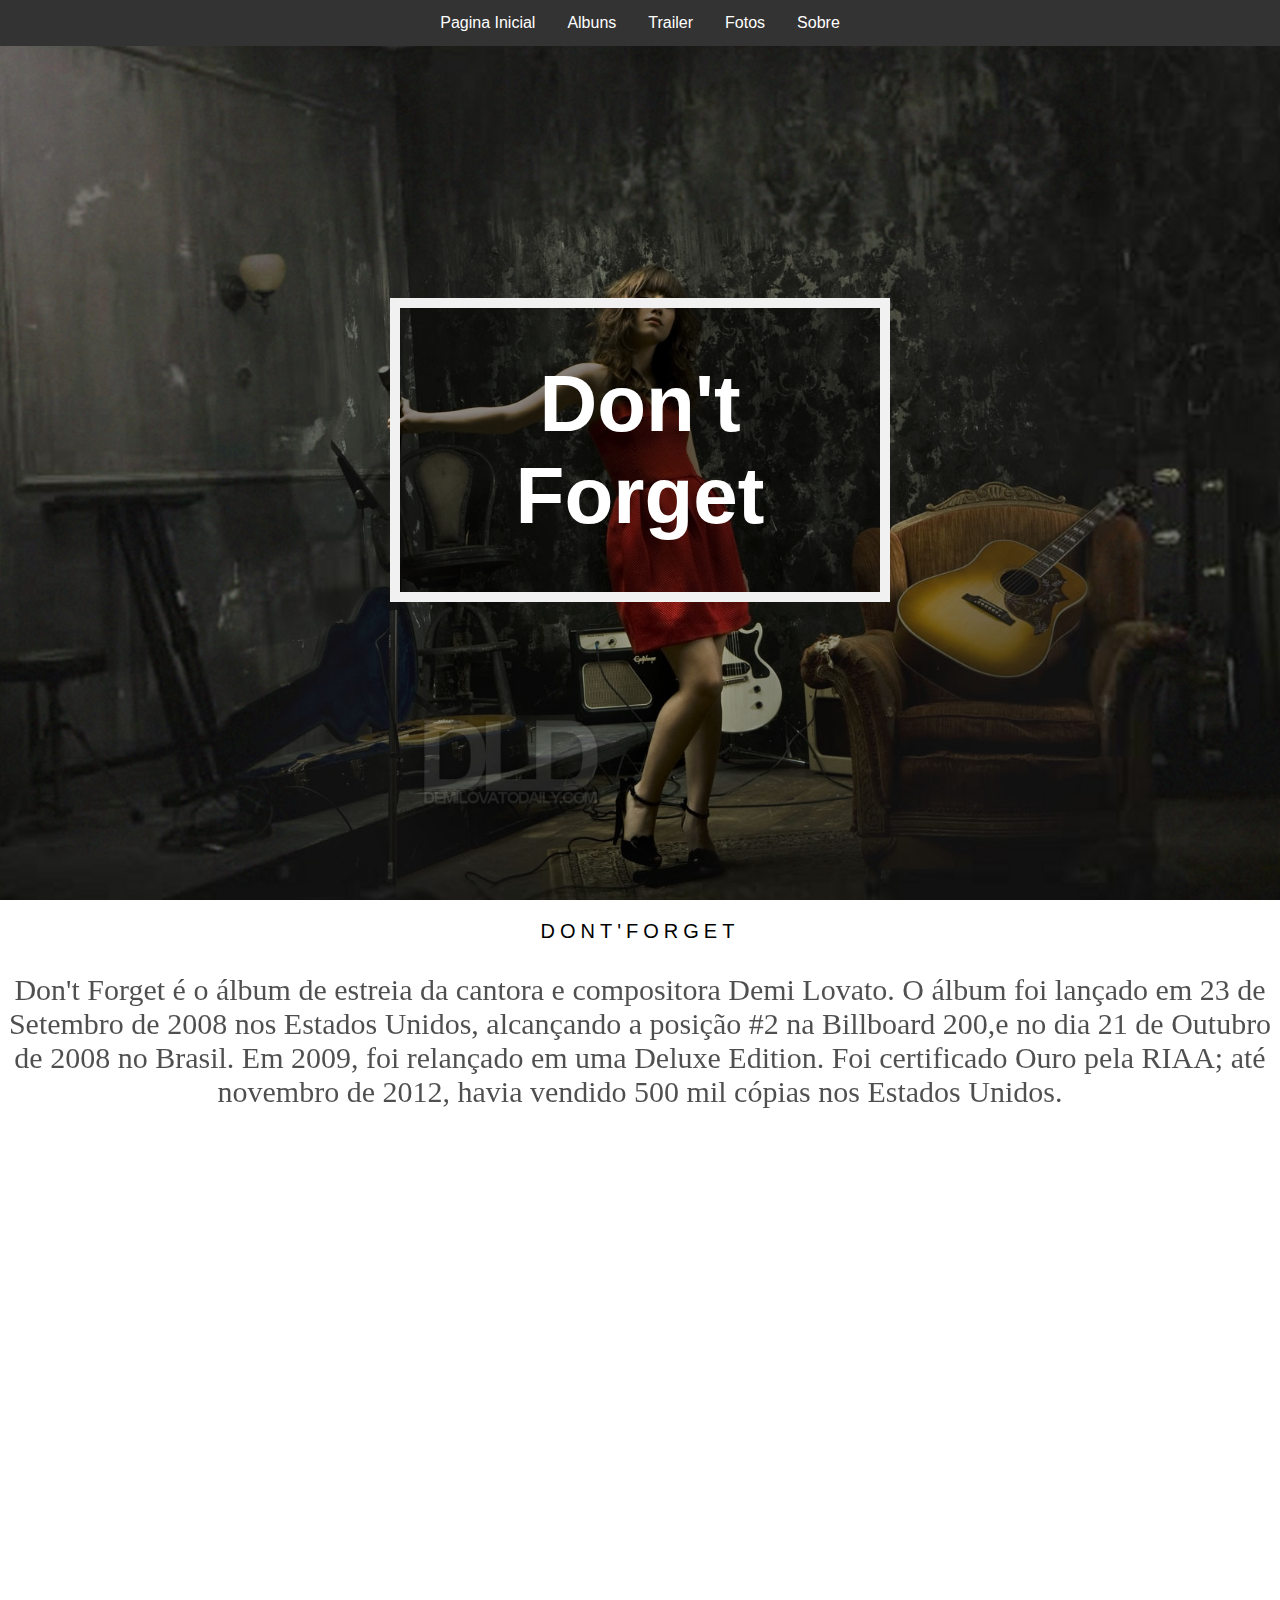
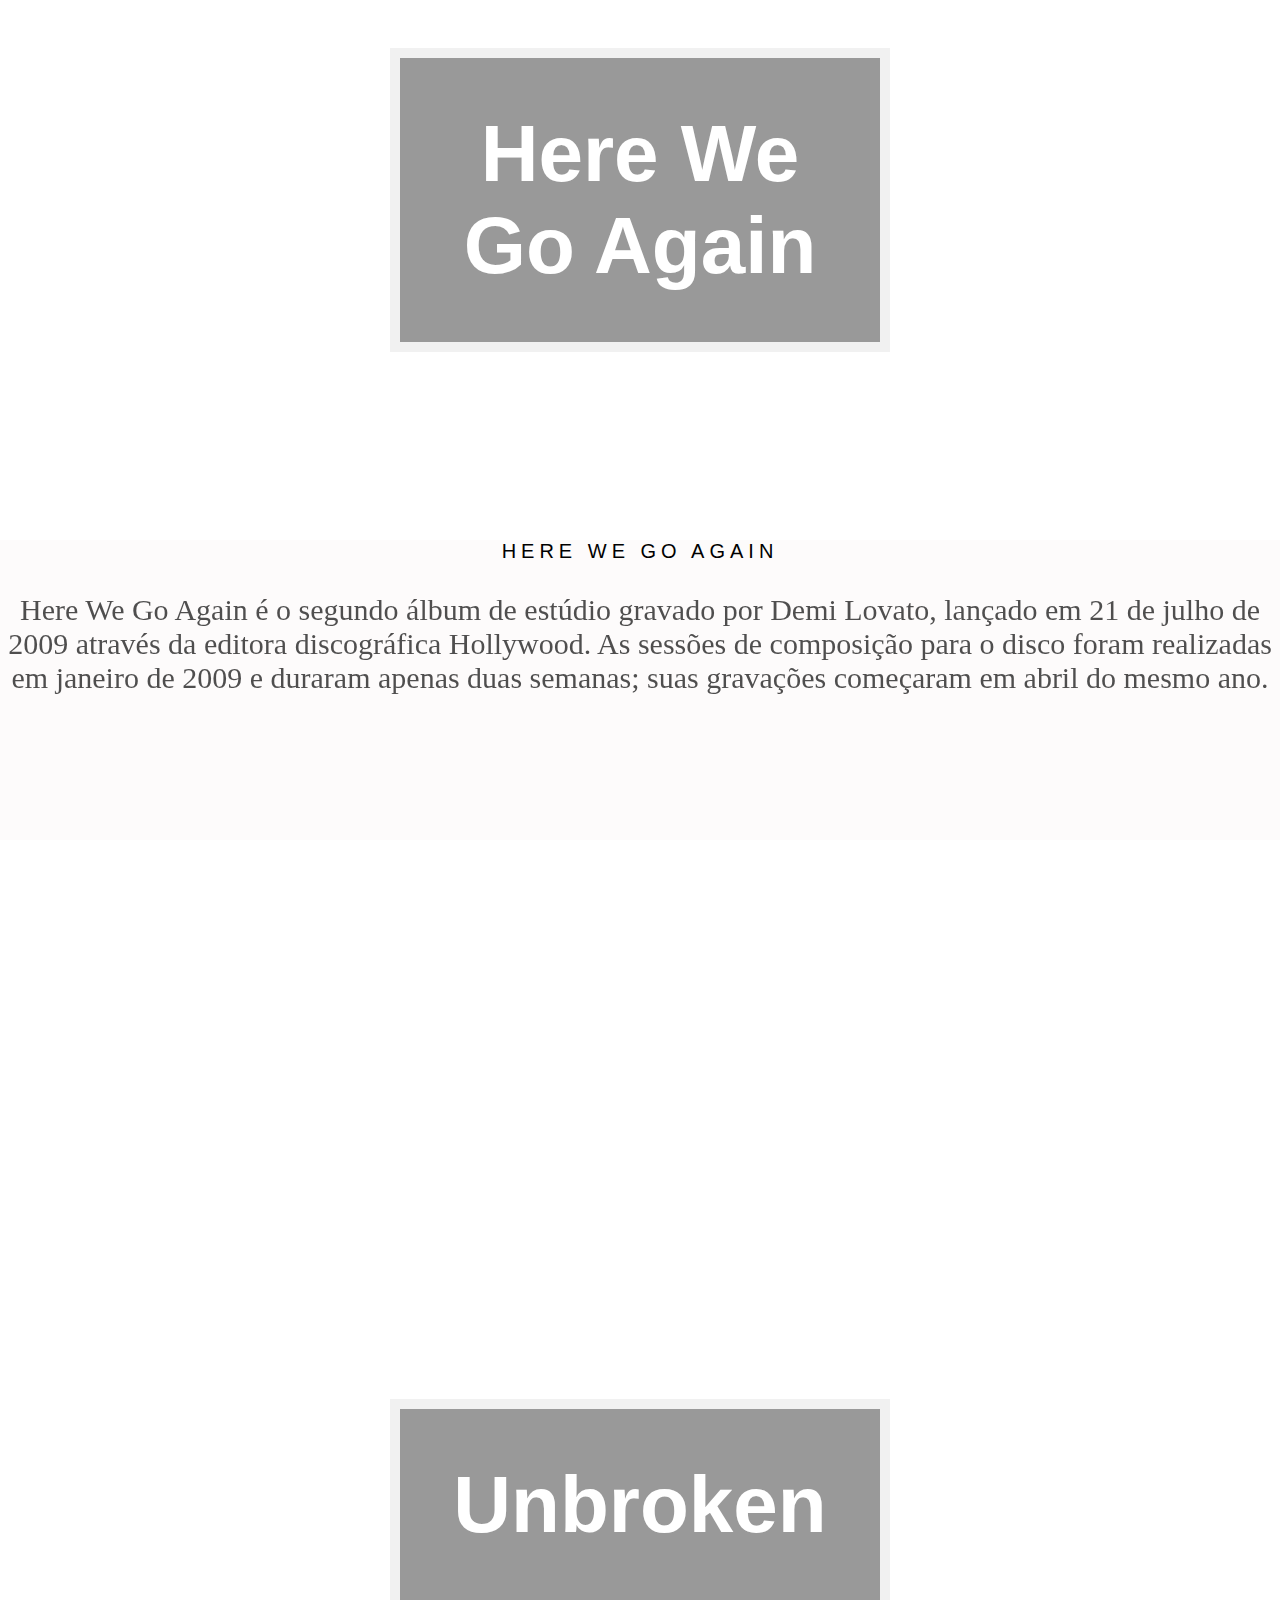
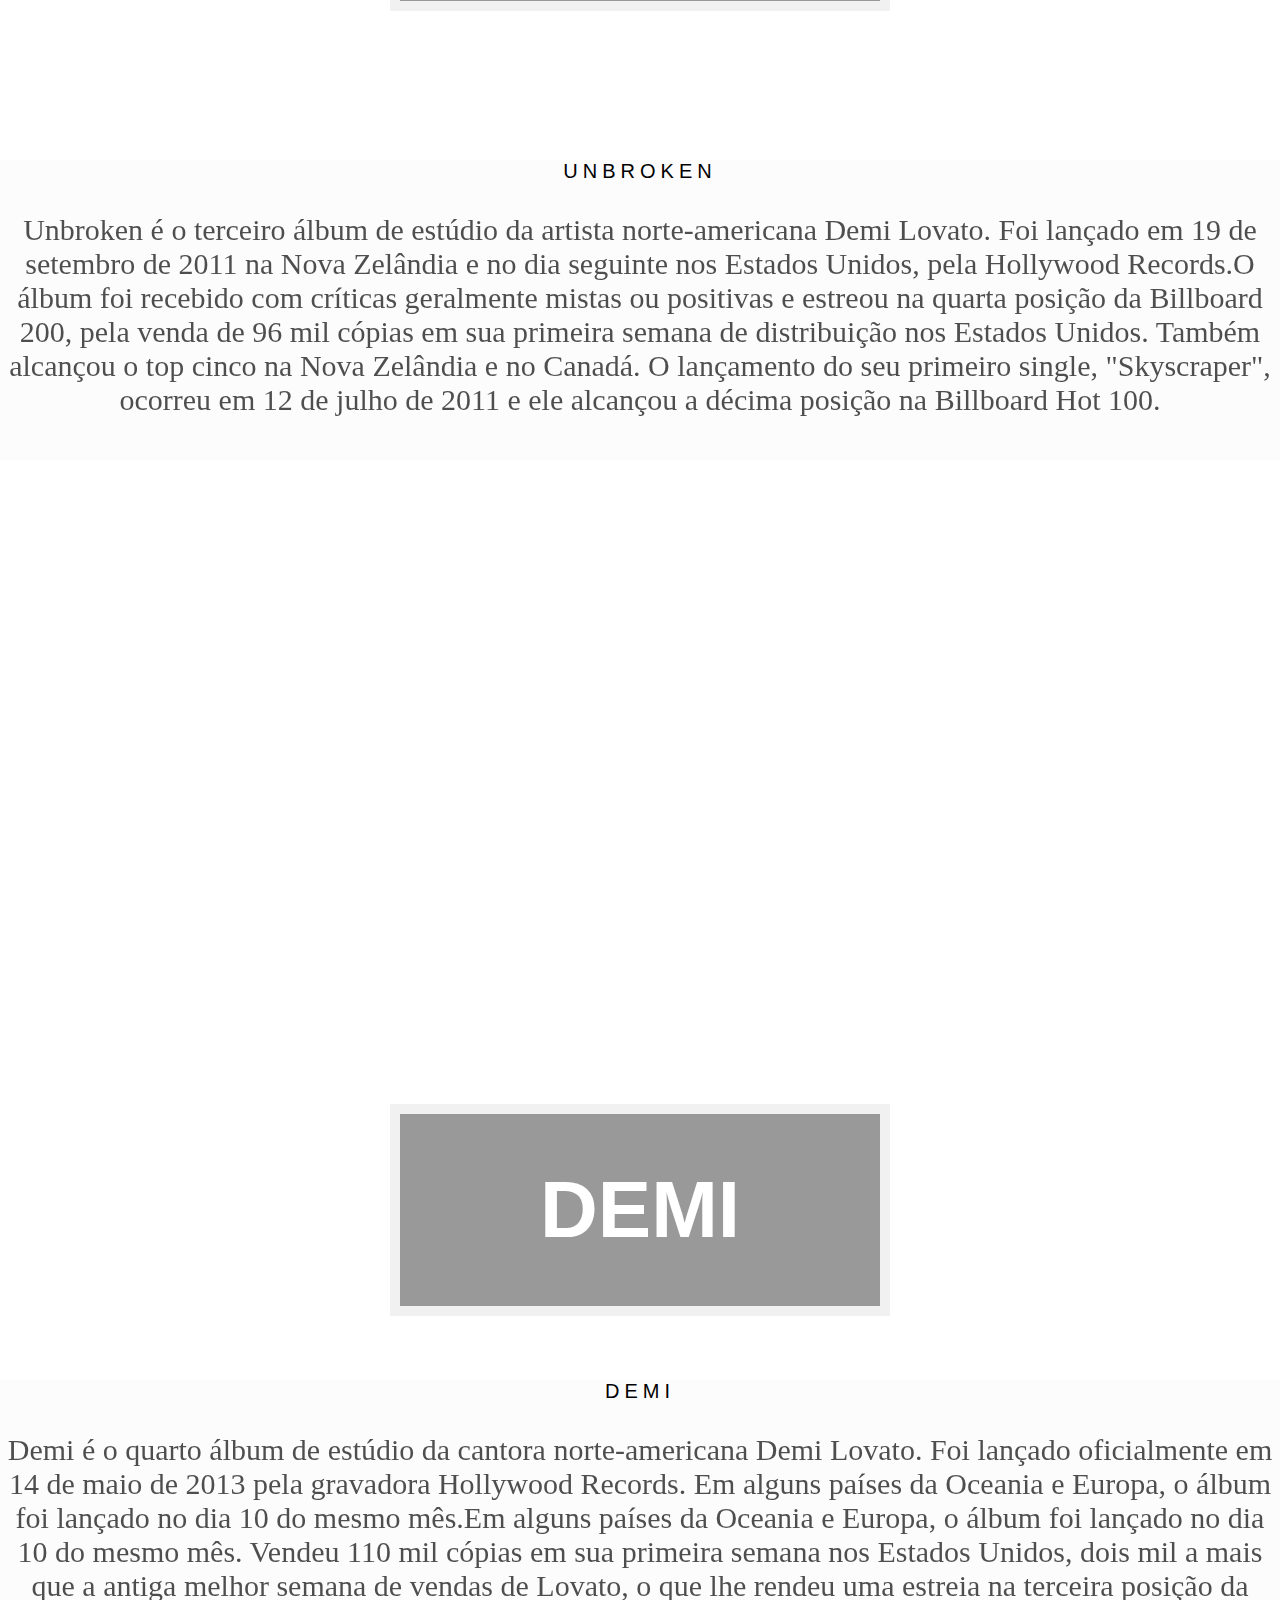
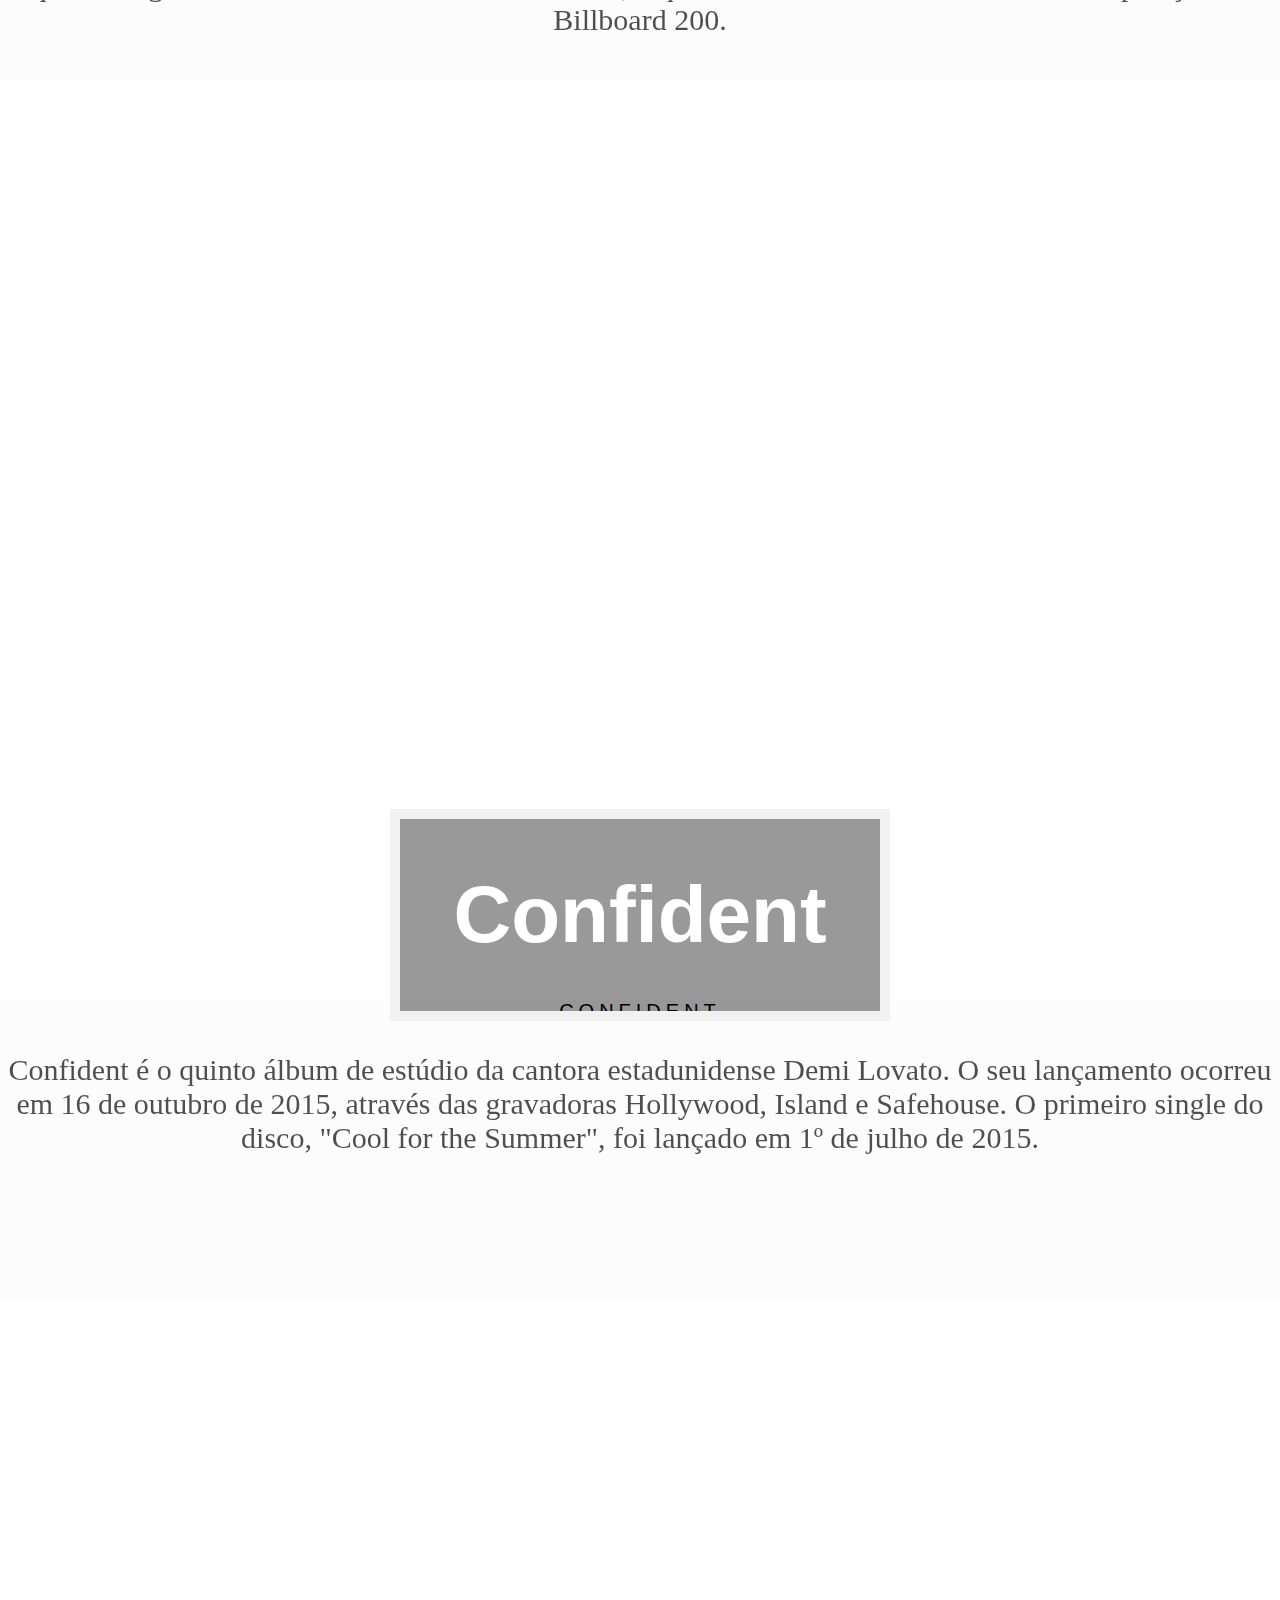
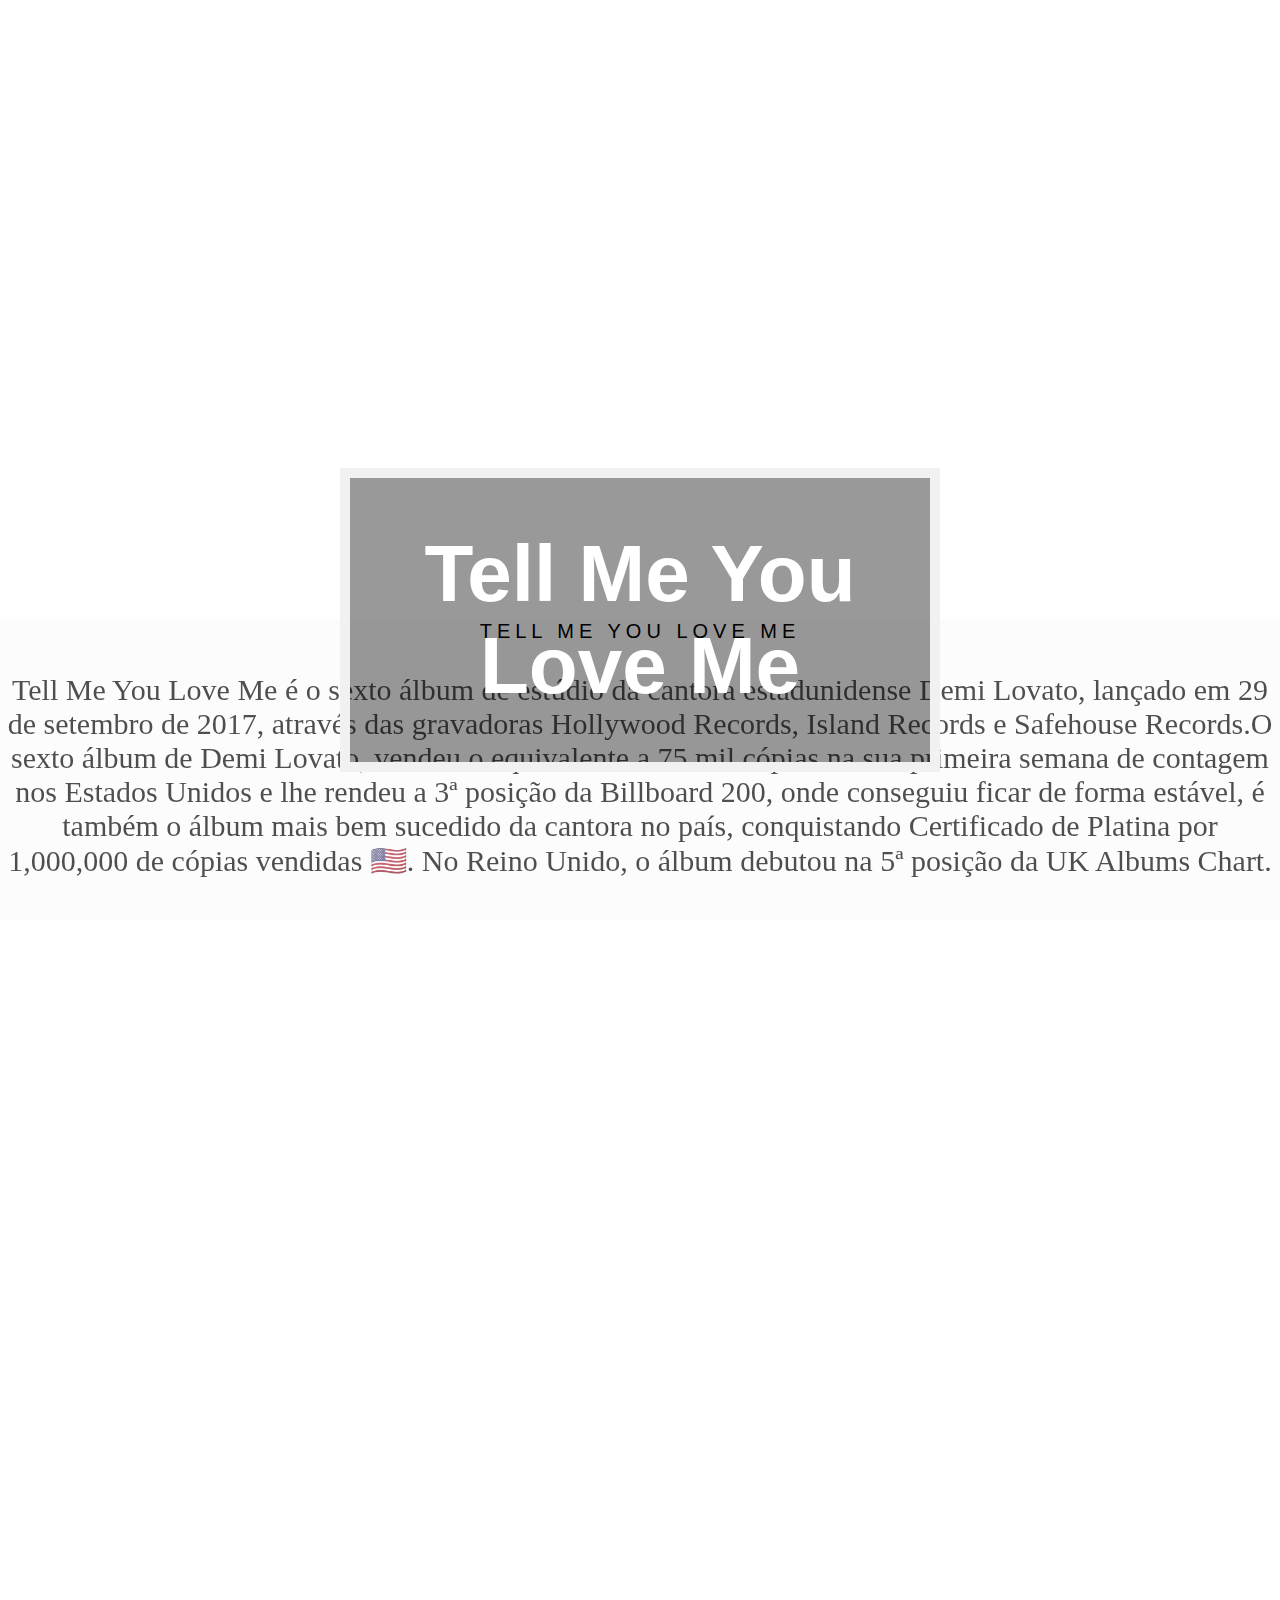
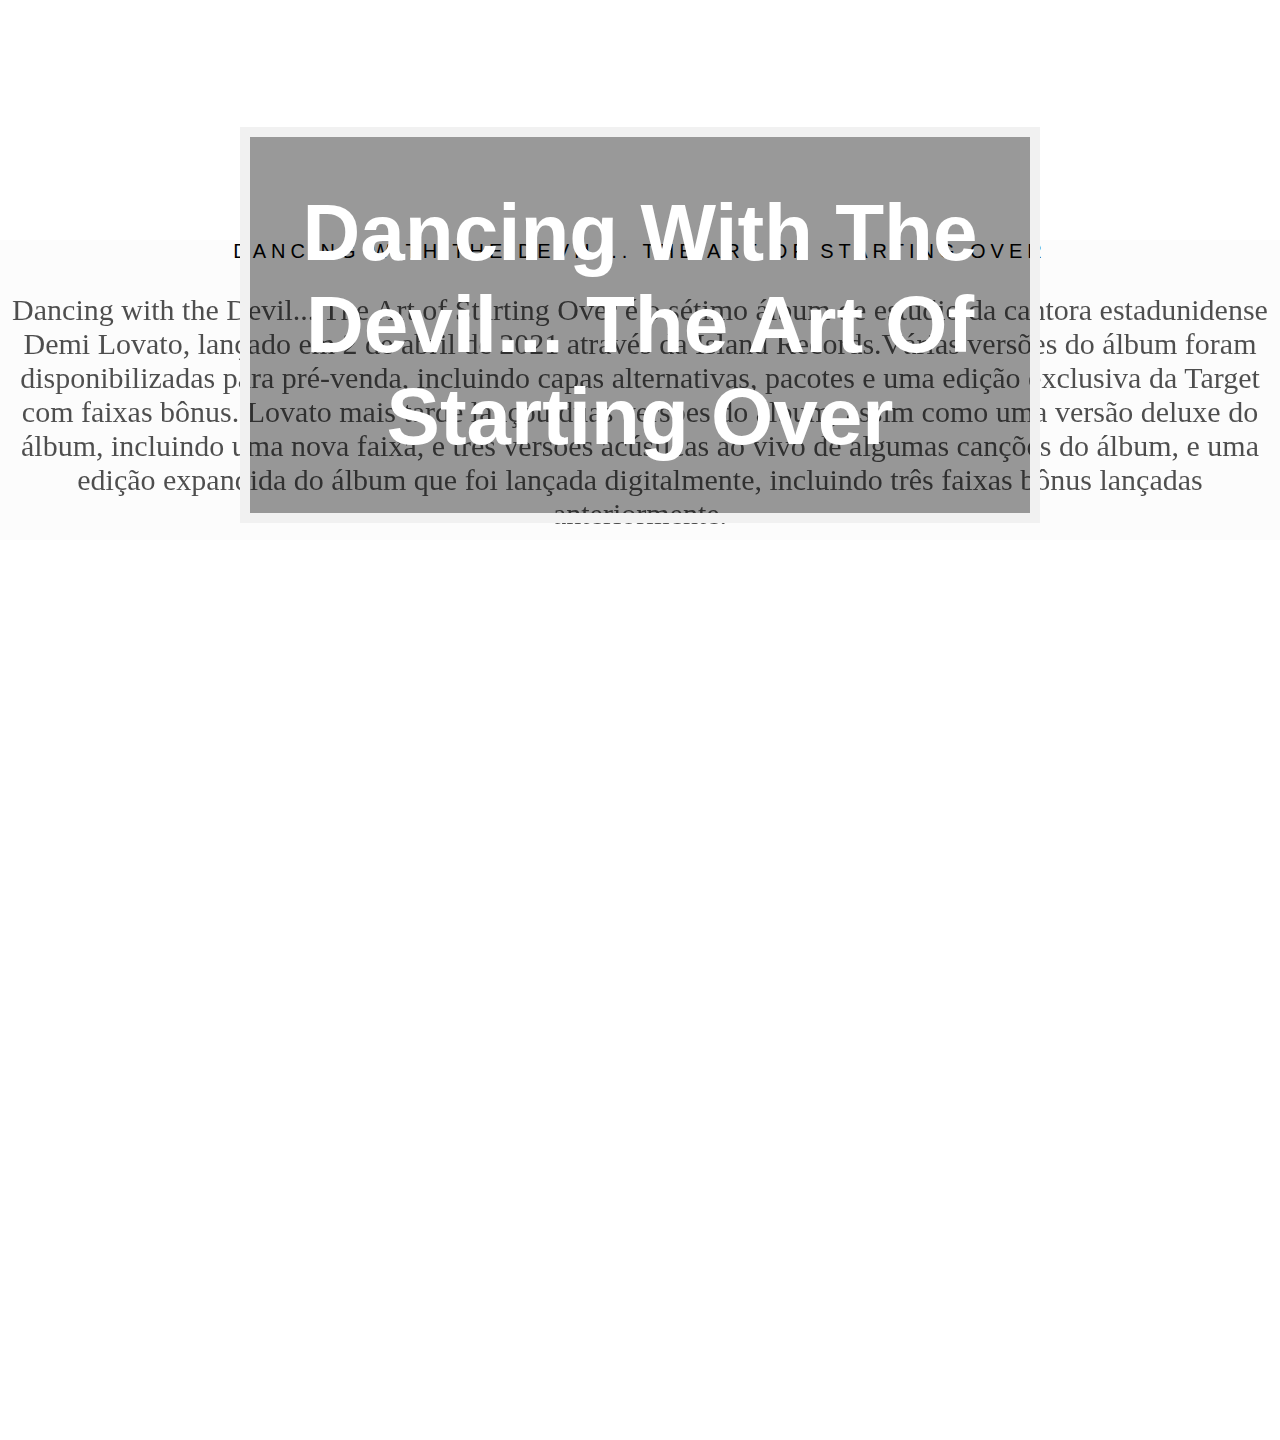
<file: view/Albuns.html>
<!DOCTYPE html>
<head>
    <meta charset="UTF-8">
    <link rel="stylesheet" href="../css/demi.css">
    <meta name="viewport" content="width=device-width, initial-scale=1.0">
    <link rel="icon" type="image/x-icon" href="../img/logo.png">
    <title>Albuns</title>
</head>
<body>

    <nav>
        <ul>
            <li><a href="../Index.html">Pagina Inicial</a></li>
            <li><a href="../view/Albuns.html">Albuns</a></li>
            <li><a href="../view/trailer.html">Trailer</a></li>
            <li><a href="../view/fotos.html">Fotos</a></li>
            <li><a href="../view/sobre.html"> Sobre</a></li>
        </ul>
    </nav>

    
    <div class="parallax"></div>
    <div class="text">Don't Forget</div>

    <div style="height:300px;background-color:rgb(255, 255, 255);font-size:38px; text-align:center;">
       <h3>Dont'Forget</h3>
       <p style=" font: 30px Lato; opacity:0.69">Don't Forget é o álbum de estreia da cantora e compositora Demi Lovato. O álbum foi lançado em 23 de Setembro de 2008 
            nos Estados Unidos, alcançando a posição #2 na Billboard 200,e no dia 21 de Outubro de 2008 no Brasil.
            Em 2009, foi relançado em uma Deluxe Edition. Foi certificado Ouro pela RIAA; até novembro de 2012,
            havia vendido 500 mil cópias nos Estados Unidos.</p>
       
    </div>

    <div class="parallax2"></div>
    <div class="text2">Here We Go Again</div>
    <div style="height:300px;background-color:rgb(253, 251, 251);font-size:36px">
       <h3>Here We Go Again</h3>
       <p style="text-align:center; font: 30px Lato; opacity:0.69">
        Here We Go Again é o segundo álbum de estúdio gravado por Demi Lovato, lançado em 21 de julho de 2009 através da editora discográfica Hollywood. As sessões de composição para o disco foram realizadas em janeiro de 2009 e duraram apenas duas semanas; suas gravações começaram em abril do mesmo ano.
       </p>
    </div>
    
    <div class="parallax3"></div>
    <div class="text3">Unbroken</div>
    <div style="height: 300px;background-color:rgb(252, 252, 252);font-size:36px;">
        <h3>Unbroken</h3>
        <p style="text-align:center; font: 30px Lato; opacity:0.69">
            Unbroken é o terceiro álbum de estúdio da artista norte-americana Demi Lovato. Foi lançado em 19 de setembro de 2011 na Nova Zelândia e no dia seguinte nos Estados Unidos, pela Hollywood Records.O álbum foi recebido com críticas geralmente mistas ou positivas e estreou na quarta posição da Billboard 200, pela venda de 96 mil cópias em sua primeira semana de distribuição nos Estados Unidos. Também alcançou o top cinco na Nova Zelândia e no Canadá. O lançamento do seu primeiro single, "Skyscraper", ocorreu em 12 de julho de 2011 e ele alcançou a décima posição na Billboard Hot 100. 
        </p>

    </div>
    
    <div class="parallax4"></div>
    <div class="text4">DEMI</div>
    <div style="height:300px;background-color:rgb(252, 252, 252);font-size:36px;">
        <h3>Demi</h3>
        <p style="text-align:center; font: 30px Lato; opacity:0.69">
        Demi é o quarto álbum de estúdio da cantora norte-americana Demi Lovato. Foi lançado oficialmente em 14 de maio de 2013 pela gravadora Hollywood Records. Em alguns países da Oceania e Europa, o álbum foi lançado no dia 10 do mesmo mês.Em alguns países da Oceania e Europa, o álbum foi lançado no dia 10 do mesmo mês. Vendeu 110 mil cópias em sua primeira semana nos Estados Unidos, dois mil a mais que a antiga melhor semana de vendas de Lovato, o que lhe rendeu uma estreia na terceira posição da Billboard 200.
        </p>
    </div>
     
     <div class="parallax5"></div>
     <div class="text5">Confident</div>

     <div style="height:300px;background-color:rgb(252, 252, 252);font-size:36px;">
        <h3>Confident</h3>
        <p style="text-align:center; font: 30px Lato; opacity:0.69">
        Confident é o quinto álbum de estúdio da cantora estadunidense Demi Lovato. O seu lançamento ocorreu em 16 de outubro de 2015, através das gravadoras Hollywood, Island e Safehouse. O primeiro single do disco, "Cool for the Summer", foi lançado em 1º de julho de 2015. 
        </p>
    </div>
     
     <div class="parallax6"></div>
     <div class="text6">Tell Me You Love Me</div>
     <div style="height:300px;background-color:rgb(252, 252, 252);font-size:36px;">
       <h3>Tell Me You Love Me</h3>
       <p style="text-align:center; font: 30px Lato; opacity:0.69">
        Tell Me You Love Me é o sexto álbum de estúdio da cantora estadunidense Demi Lovato, lançado em 29 de setembro de 2017, através das gravadoras Hollywood Records, Island Records e Safehouse Records.O sexto álbum de Demi Lovato, vendeu o equivalente a 75 mil cópias na sua primeira semana de contagem nos Estados Unidos e lhe rendeu a 3ª posição da Billboard 200, onde conseguiu ficar de forma estável, é também o álbum mais bem sucedido da cantora no país, conquistando Certificado de Platina por 1,000,000 de cópias vendidas 🇺🇸. No Reino Unido, o álbum debutou na 5ª posição da UK Albums Chart.
       </p>
    </div>
     
     <div class="parallax7"></div>
     <div class="text7">Dancing With The Devil... The Art Of Starting Over</div>
     <div style="height:300px;background-color:rgb(252, 252, 252);font-size:36px;">
        <h3>Dancing With The Devil... The Art Of Starting Over</h3>
        <p style="text-align:center; font: 30px Lato; opacity:0.69">
            Dancing with the Devil... The Art of Starting Over é o sétimo álbum de estúdio da cantora estadunidense Demi Lovato, lançado em 2 de abril de 2021 através da Island Records.Várias versões do álbum foram disponibilizadas para pré-venda, incluindo capas alternativas, pacotes e uma edição exclusiva da Target com faixas bônus. Lovato mais tarde lançou duas versões do álbum, assim como uma versão deluxe do álbum, incluindo uma nova faixa, e três versões acústicas ao vivo de algumas canções do álbum, e uma edição expandida do álbum que foi lançada digitalmente, incluindo três faixas bônus lançadas anteriormente.
        </p>
    </div>
     
     <div class="parallax8"></div>
    


    </body>
</html>
</file>
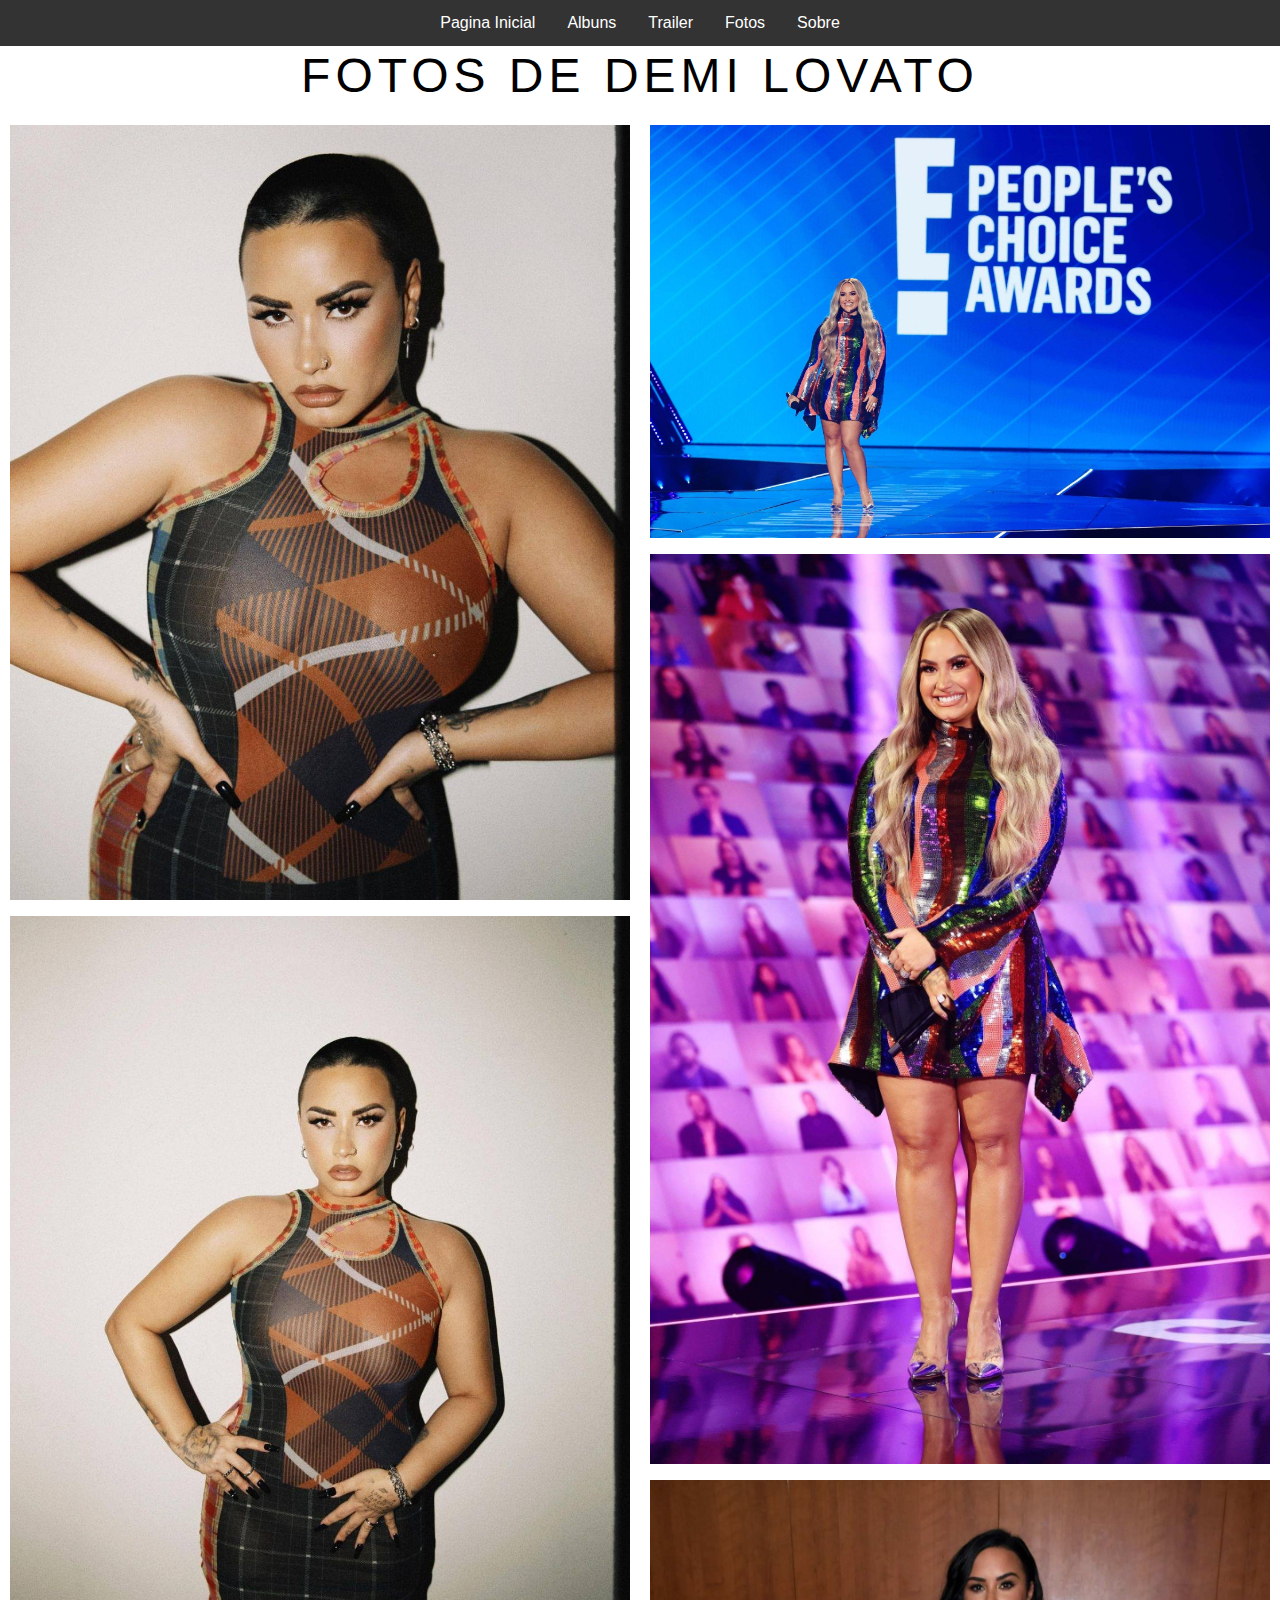
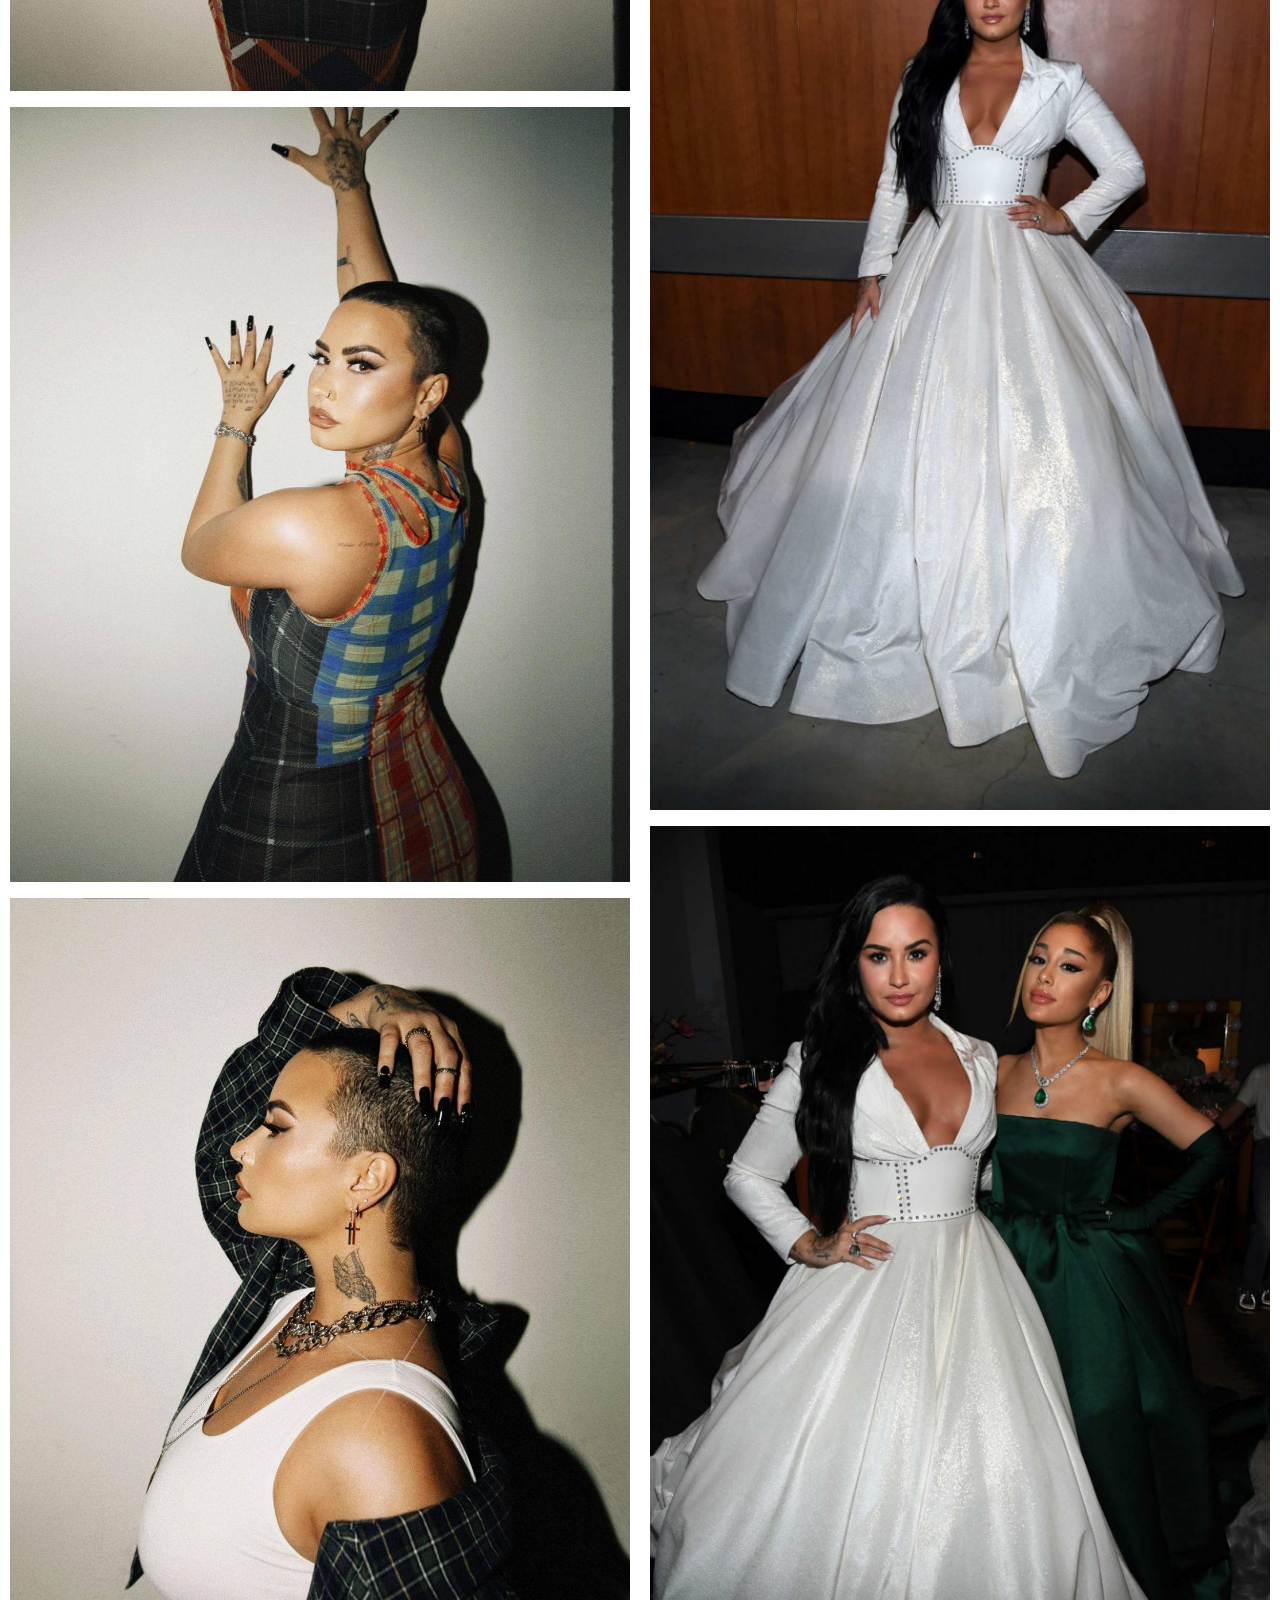
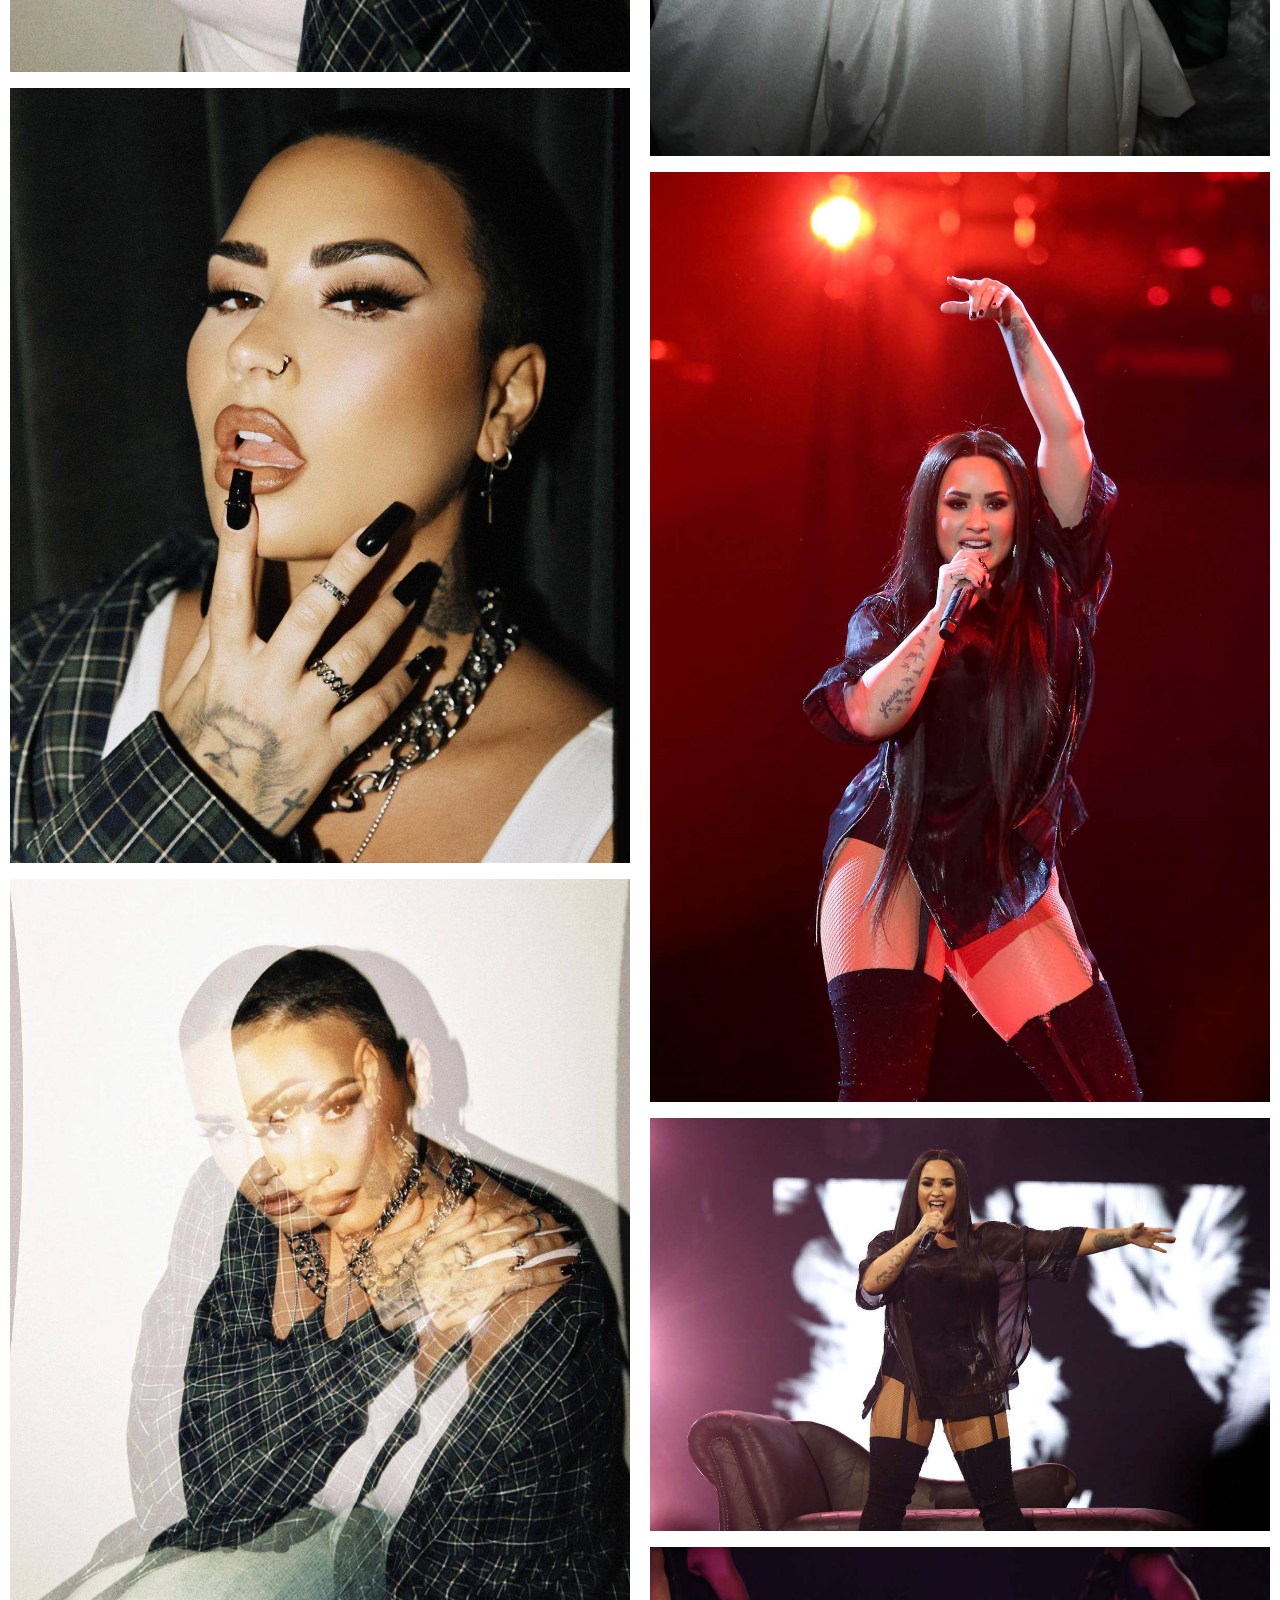
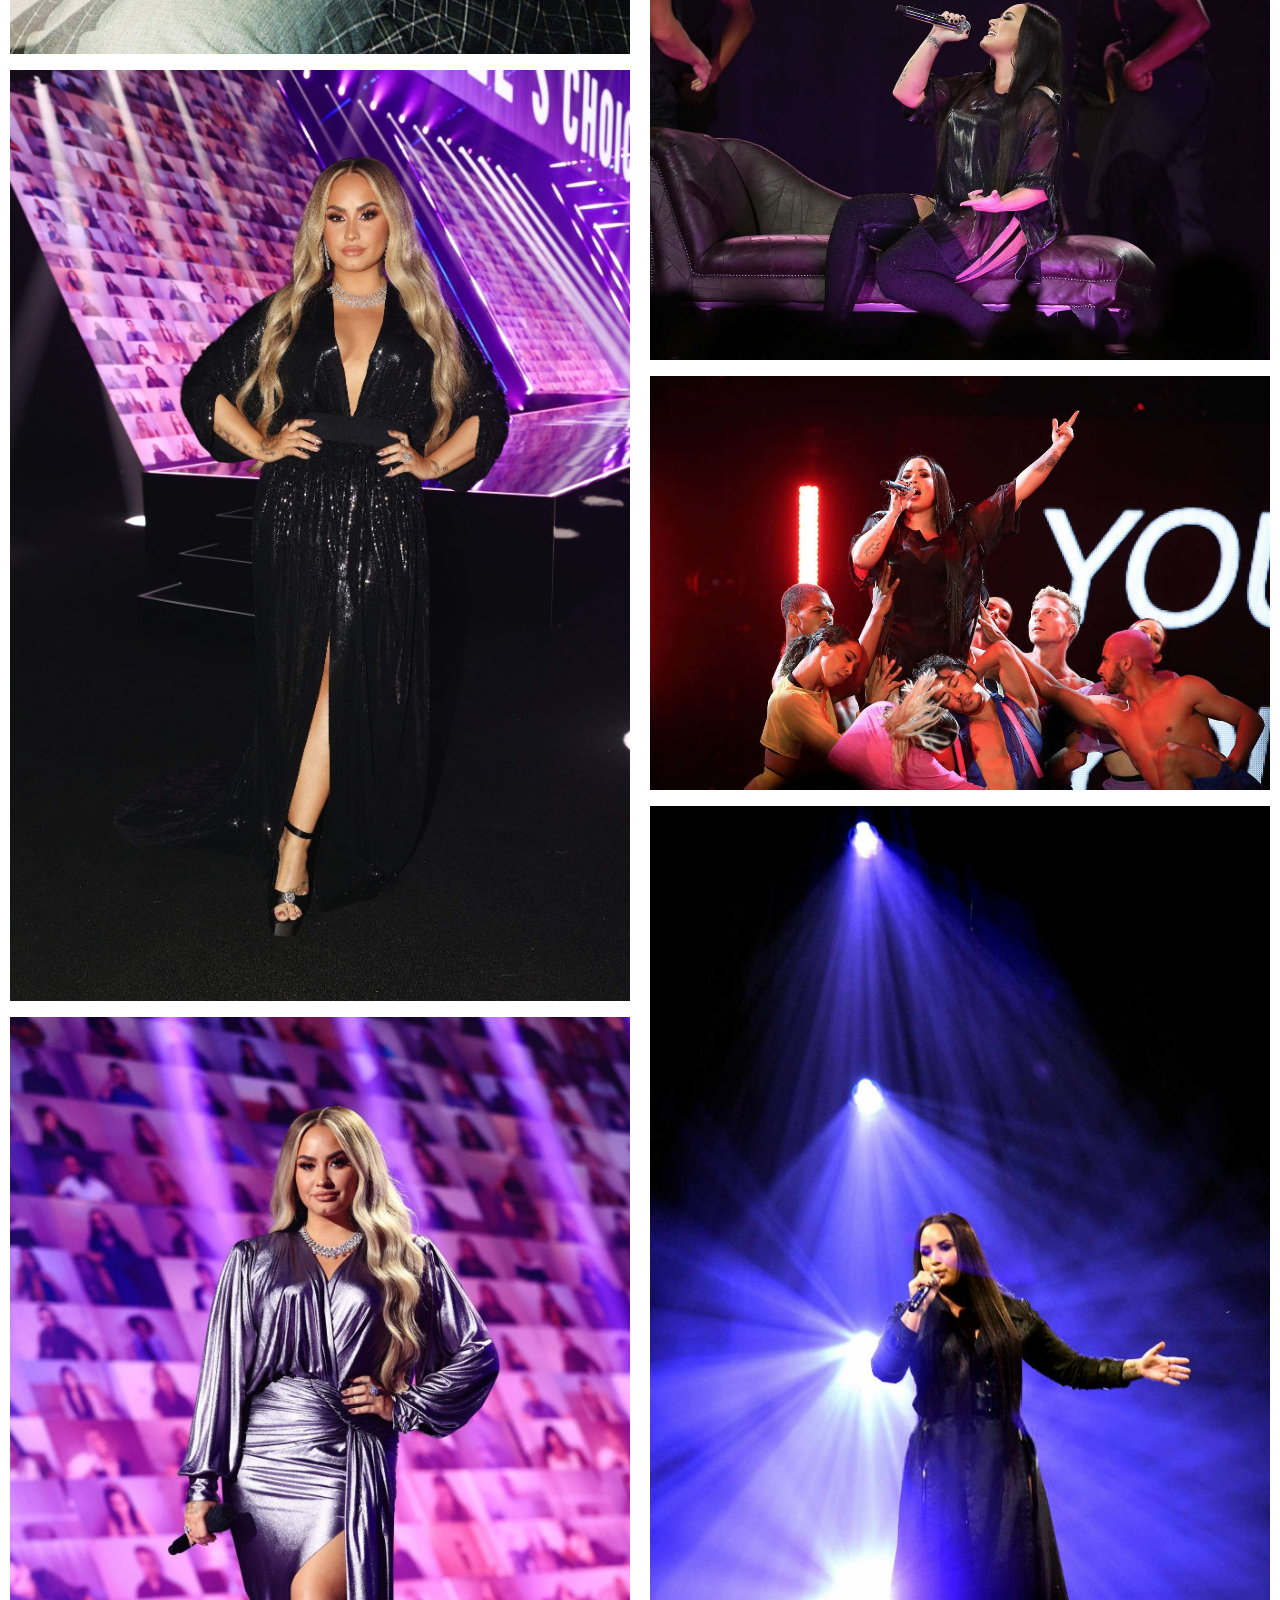
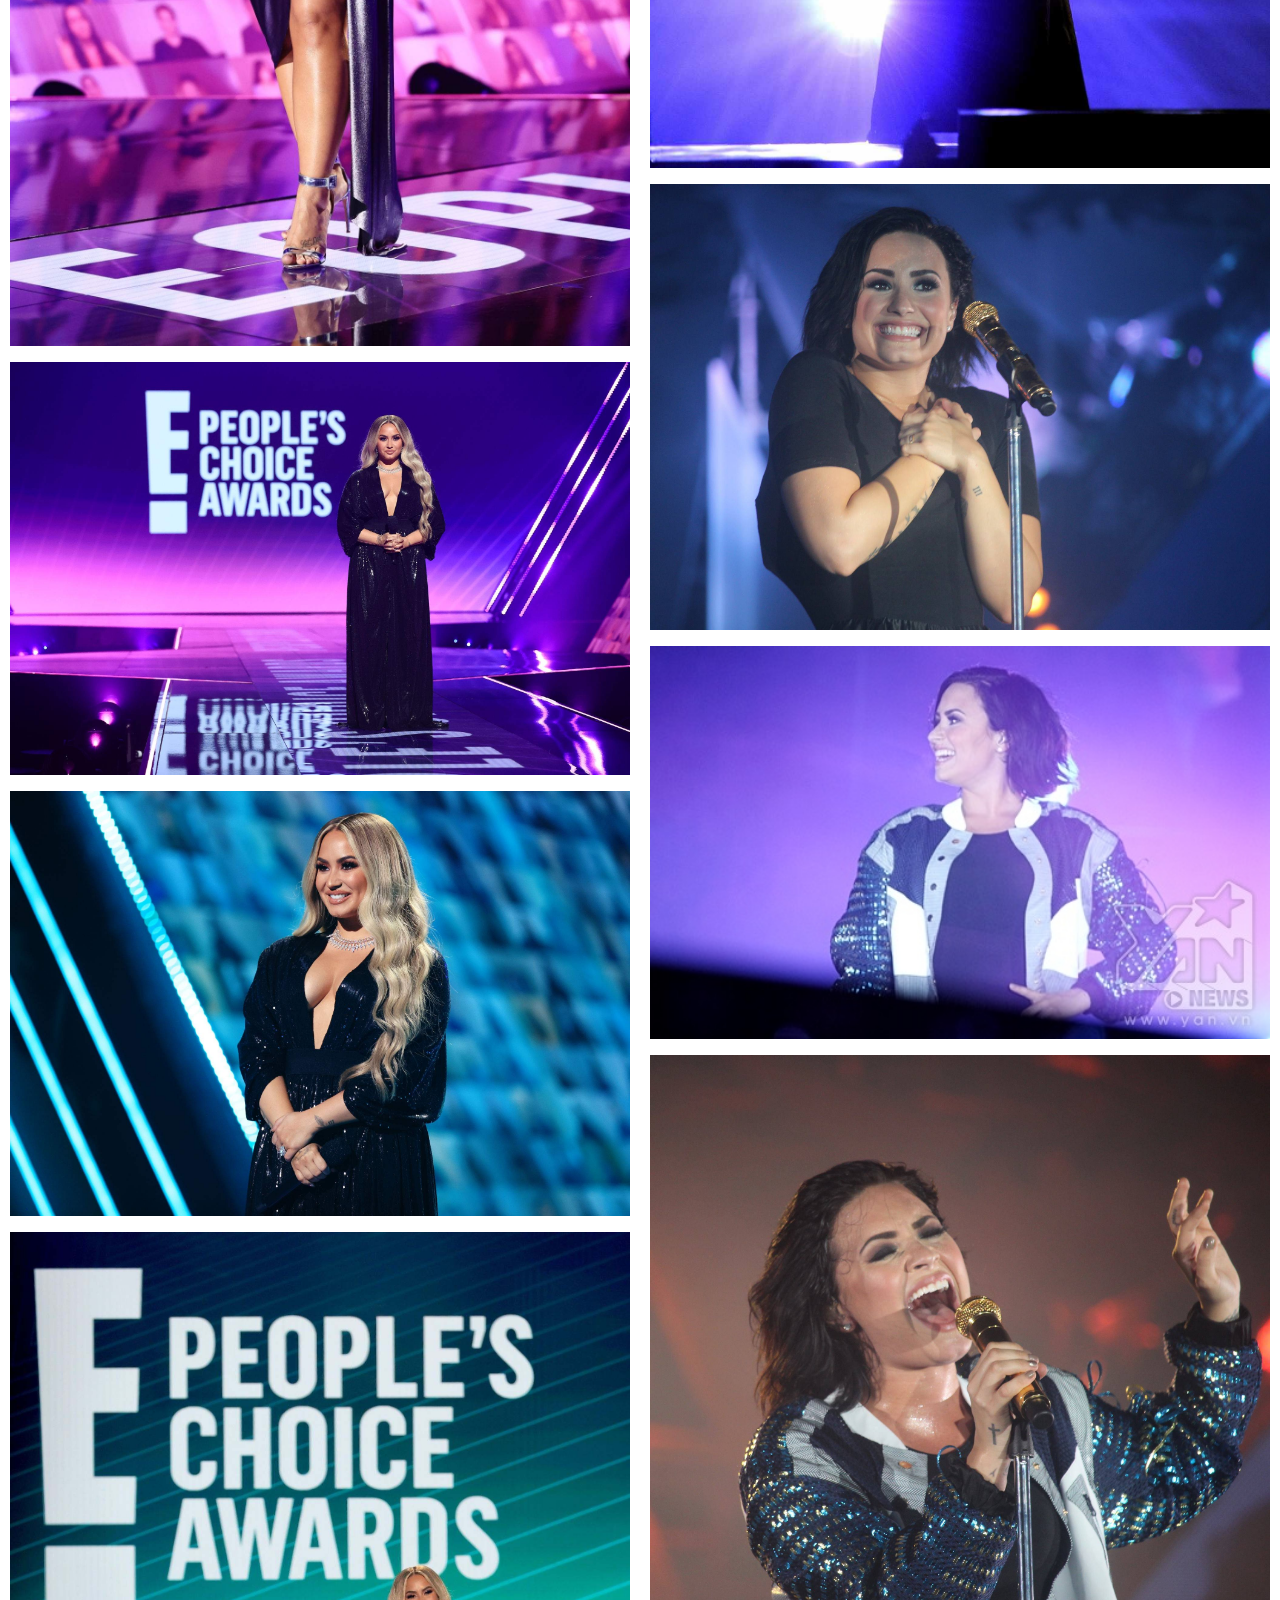
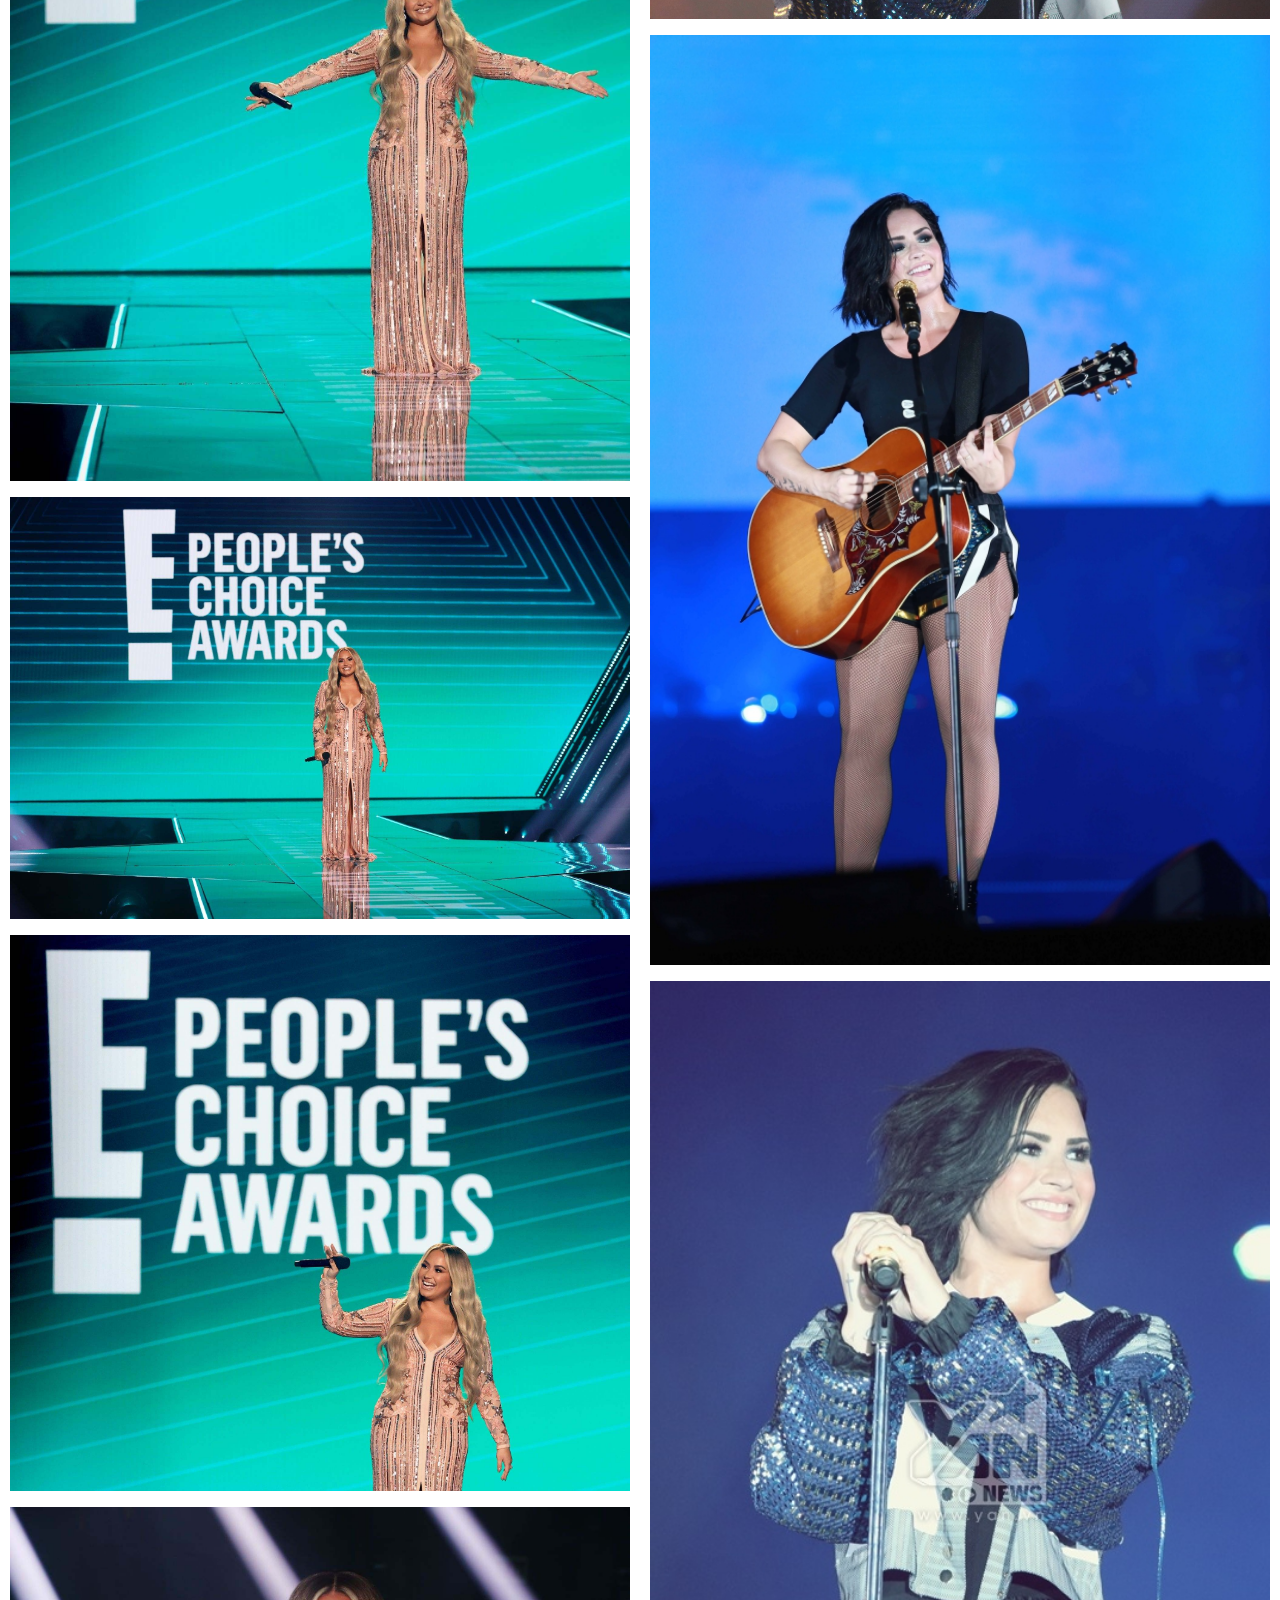
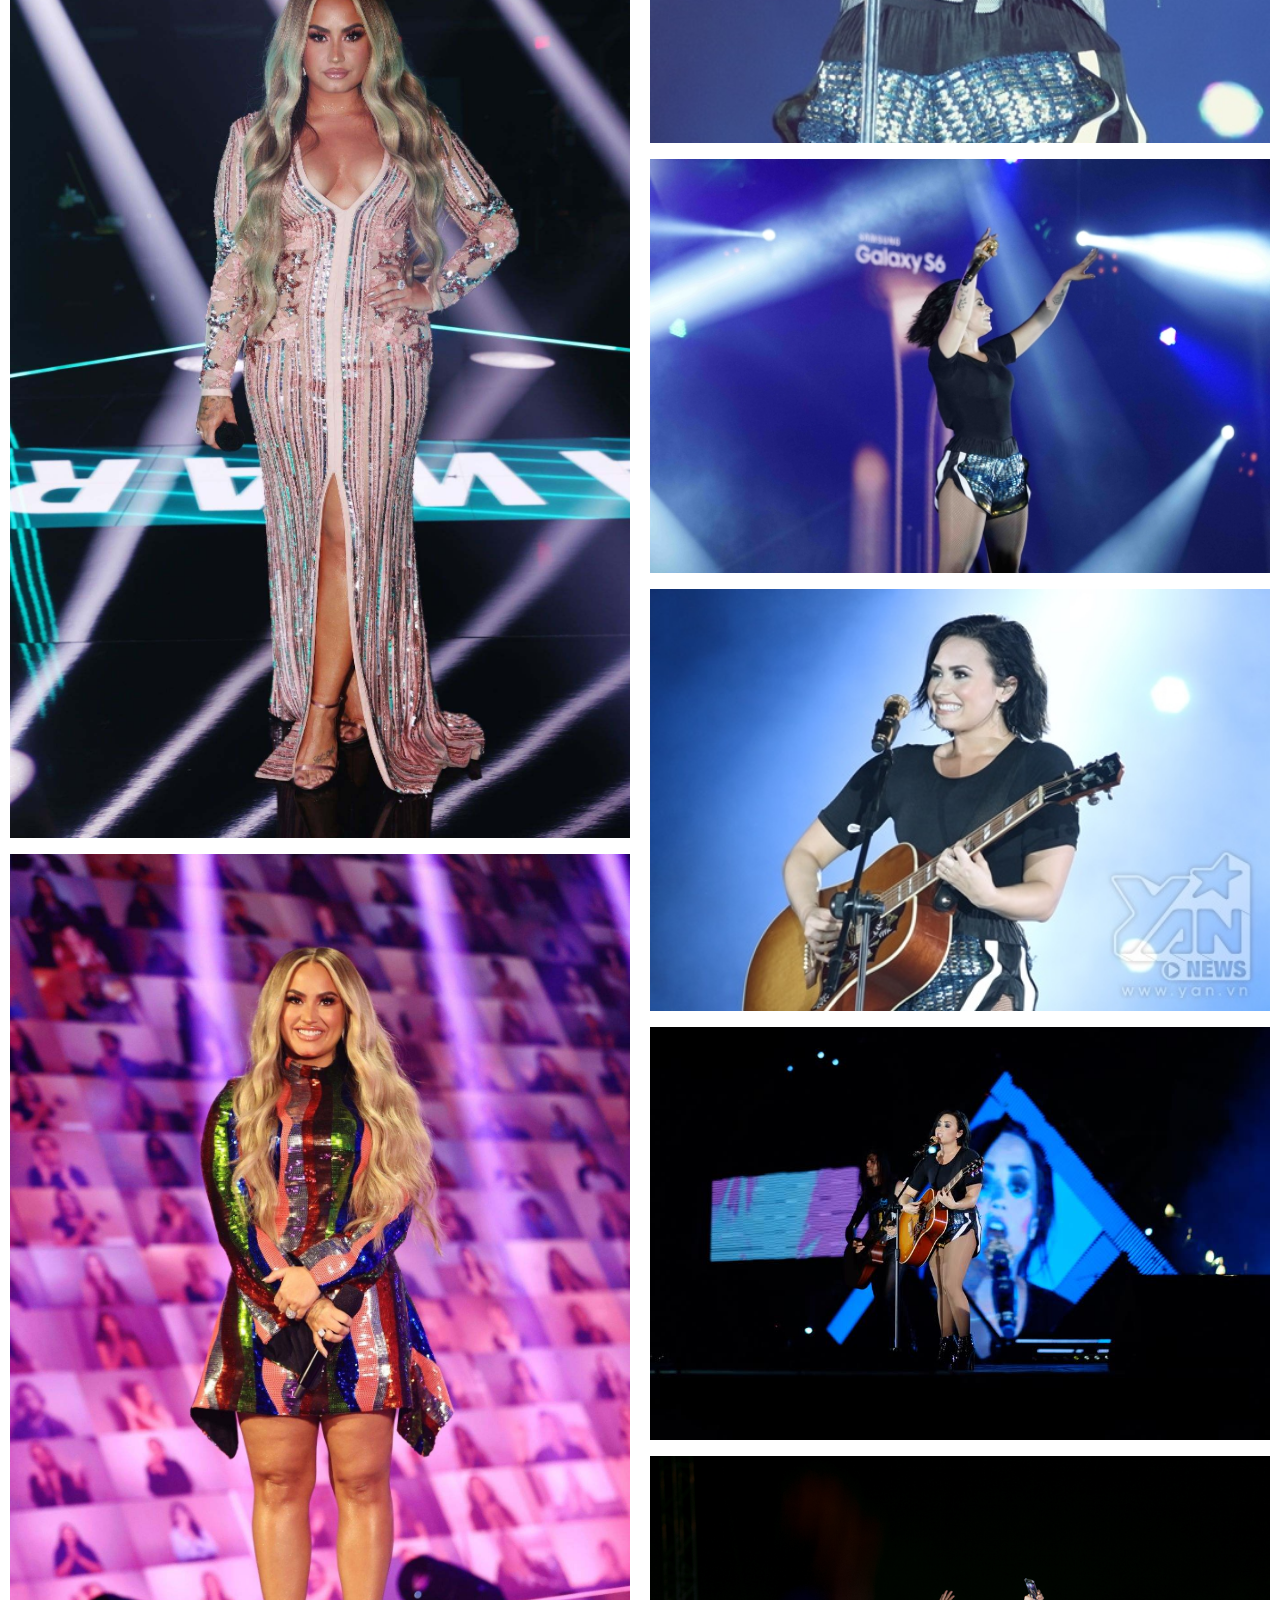
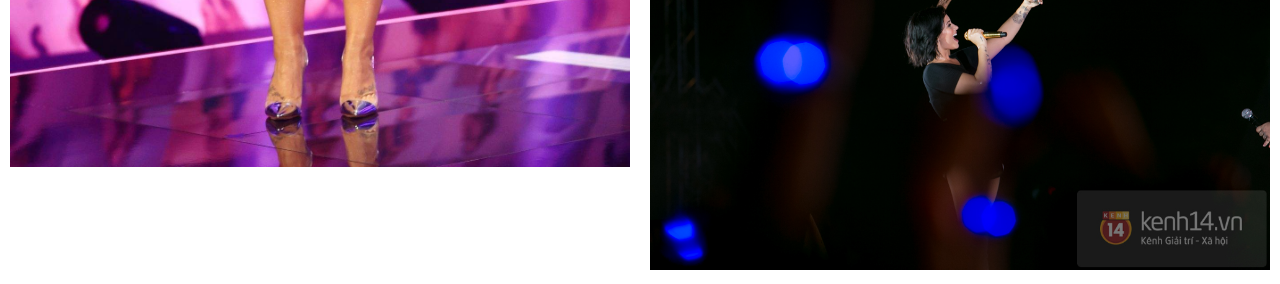
<file: view/fotos.html>
<!DOCTYPE html>
<head>
    <meta charset="UTF-8">
    <link rel="stylesheet" href="../css/demi.css">
    <meta name="viewport" content="width=device-width, initial-scale=1.0">
    <link rel="icon" type="image/x-icon" href="../img/logo.png">
    <title>Fotos</title>
</head>
<body>
    <nav>
        <ul>
            <li><a href="../Index.html">Pagina Inicial</a></li>
            <li><a href="../view/Albuns.html">Albuns</a></li>
            <li><a href="../view/trailer.html">Trailer</a></li>
            <li><a href="../view/fotos.html">Fotos</a></li>
            <li><a href="../view/sobre.html"> Sobre</a></li>
        </ul>
    </nav>

    

    <div style="text-align:center">
    <h3 class="Title2">Fotos De Demi Lovato</h3>
  </div>
  
  <div class="demi"> 
    <div class="demi1">
    <img src="../img/demi1.jpg" style="width:100%">
    <img src="../img/demi2.jpg" style="width:100%">
    <img src="../img/demi3.jpg" style="width:100%">
    <img src="../img/demi4.jpg" style="width:100%">
    <img src="../img/demi5.jpg" style="width:100%">
    <img src="../img/demi6.jpg" style="width:100%">
    <img src="../img/demi7.jpg" style="width:100%">
    <img src="../img/demi8.jpg" style="width:100%">
    <img src="../img/demi9.jpg" style="width:100%">
    <img src="../img/demi10.jpg" style="width:100%">
    <img src="../img/demi11.jpg" style="width:100%">
    <img src="../img/demi12.jpg" style="width:100%">
    <img src="../img/demi13.jpg" style="width:100%">
    <img src="../img/demi14.jpg" style="width:100%">
    <img src="../img/demi15.jpg" style="width:100%">
    </div>

    <div class="demi1">
    <img src="../img/demi16.jpg" style="width:100%">
    <img src="../img/demi17.jpg" style="width:100%">
    <img src="../img/demi18.jpg" style="width:100%">
    <img src="../img/demi19.jpg" style="width:100%">
    <img src="../img/demi20.jpg" style="width:100%">
    <img src="../img/demi21.jpg" style="width:100%">
    <img src="../img/demi22.jpg" style="width:100%">
    <img src="../img/demi23.jpg" style="width:100%">
    <img src="../img/demi24.jpg" style="width:100%">
    <img src="../img/demi25.jpg" style="width:100%">
    <img src="../img/demi26.jpg" style="width:100%">
    <img src="../img/demi27.jpg" style="width:100%">
    <img src="../img/demi28.jpg" style="width:100%">
    <img src="../img/demi29.jpg" style="width:100%">
    <img src="../img/demi30.jpg" style="width:100%">
    <img src="../img/demi31.jpg" style="width:100%">
    <img src="../img/demi32.jpg" style="width:100%">
    <img src="../img/demi33.jpg" style="width:100%">
    </div> 
    
  </div>
</body>
</html>
</file>
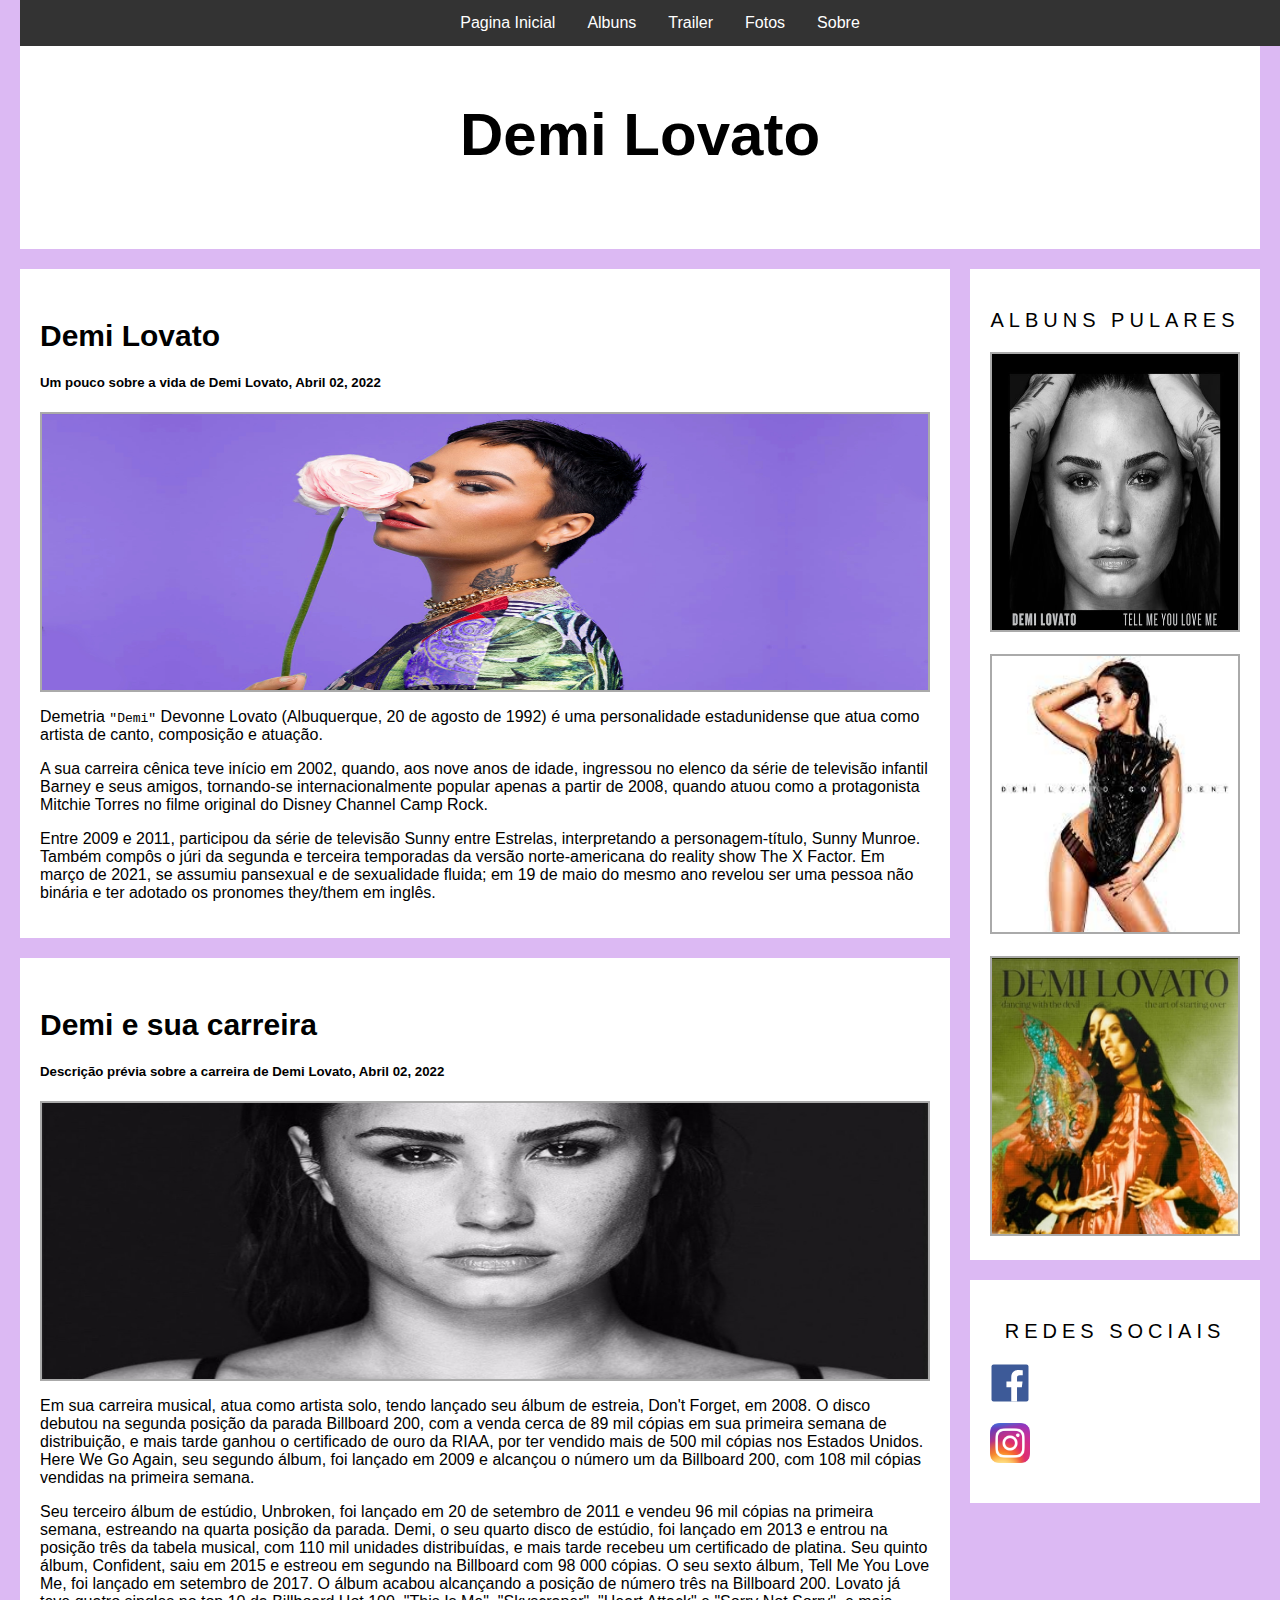
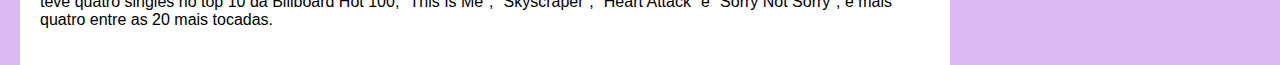
<file: view/sobre.html>
<!DOCTYPE html>
<head>
    <meta charset="UTF-8">
    <link rel="stylesheet" href="../css/demi.css">
    <link rel="icon" type="image/x-icon" href="../img/logo.png">
    <meta name="viewport" content="width=device-width, initial-scale=1.0">
    <title>Sobre</title>
</head>
<body class="sobre">
    <nav>
        <ul>
            <li><a href="../Index.html">Pagina Inicial</a></li>
            <li><a href="../view/Albuns.html">Albuns</a></li>
            <li><a href="../view/trailer.html">Trailer</a></li>
            <li><a href="../view/fotos.html">Fotos</a></li>
            <li><a href="../view/sobre.html"> Sobre</a></li>
        </ul>
    </nav>
    

    
    <div class="header">
        <h2>Demi Lovato</h2>
    </div>
      
    <div class="texte">
        <div class="esquerda">

          <div class="card">
            
            <section>
            <h2>Demi Lovato</h2>
            <h5>Um pouco sobre a vida de Demi Lovato, Abril 02, 2022</h5>
            </section>

            <div class="smileimg" style="height:280px;"><img src="../img/deha5yk-730c65d3-4f8d-4b9f-8c46-bd2788dfc519.jpg"></div>
            <p>Demetria <span style="font-family:monospace">"Demi"</span> Devonne Lovato (Albuquerque, 20 de agosto de 1992) é uma personalidade estadunidense que atua como artista de canto, composição e atuação.</p>
            <p>A sua carreira cênica teve início em 2002, quando, aos nove anos de idade, ingressou no elenco da série de televisão infantil Barney e seus amigos, tornando-se internacionalmente popular apenas a partir de 2008, quando atuou como a protagonista Mitchie Torres no filme original do Disney Channel Camp Rock.</p>
            <p> Entre 2009 e 2011, participou da série de televisão Sunny entre Estrelas, interpretando a personagem-título, Sunny Munroe. Também compôs o júri da segunda e terceira temporadas da versão norte-americana do reality show The X Factor. Em março de 2021, se assumiu pansexual e de sexualidade fluida; em 19 de maio do mesmo ano revelou ser uma pessoa não binária e ter adotado os pronomes they/them em inglês.</p>
            </div>
            <div class="card">
            <section>
                <h2>Demi e sua carreira</h2>
            </section>
            <h5>Descrição prévia sobre a carreira de Demi Lovato, Abril 02, 2022</h5>
            <div class="smileimg" style="height:280px;"><img src="../img/wallpatellme.jpg"></div>
            <p>Em sua carreira musical, atua como artista solo, tendo lançado seu álbum de estreia, Don't Forget, em 2008. O disco debutou na segunda posição da parada Billboard 200, com a venda cerca de 89 mil cópias em sua primeira semana de distribuição, e mais tarde ganhou o certificado de ouro da RIAA, por ter vendido mais de 500 mil cópias nos Estados Unidos. Here We Go Again, seu segundo álbum, foi lançado em 2009 e alcançou o número um da Billboard 200, com 108 mil cópias vendidas na primeira semana.</p>
            <p>Seu terceiro álbum de estúdio, Unbroken, foi lançado em 20 de setembro de 2011 e vendeu 96 mil cópias na primeira semana, estreando na quarta posição da parada. Demi, o seu quarto disco de estúdio, foi lançado em 2013 e entrou na posição três da tabela musical, com 110 mil unidades distribuídas, e mais tarde recebeu um certificado de platina. Seu quinto álbum, Confident, saiu em 2015 e estreou em segundo na Billboard com 98 000 cópias. O seu sexto álbum, Tell Me You Love Me, foi lançado em setembro de 2017. O álbum acabou alcançando a posição de número três na Billboard 200. Lovato já teve quatro singles no top 10 da Billboard Hot 100, "This Is Me", "Skyscraper", "Heart Attack" e "Sorry Not Sorry", e mais quatro entre as 20 mais tocadas.</p>
          </div>
        </div>
        <div class="direita">

          <div class="card">
            <h3>Albuns Pulares</h3>
            <div class="smileimg"><a href="https://open.spotify.com/album/5Mu891tmjTbt64meovPSuf"><img src="../img/Tell_Me_You_Love_Me.jpg"></a></div><br>
            <div class="smileimg"><a href="https://open.spotify.com/album/56yYgfX6M5FlpETfyZSHkn"><img src="../img/confident.jpg"></a></div><br>
            <div class="smileimg"><a href="https://open.spotify.com/album/7LEb5SYZrXiB8NDj2oYvOd"><img src="../img/dancing-with-the-devilthe-art-of-starting-over.jpg"></a></div>
          </div>
          <div class="card">
            <h3>Redes Sociais</h3>
            <p><a href="https://www.facebook.com/DemiLovato"><img src="../img/facebook-original.svg" style="height: 40px;"></a></p>
            <p><a href="https://www.instagram.com/ddlovato/"><img src="../img/Instagram_icon.png.webp"  style="height: 40px;"></a></p>
          </div>
        </div>
    </div>
    
</body>
</html>
</file>
<file: css/demi.css>
body, html {
  height: 100%;
  margin: 0;
  font-family: Arial, Helvetica, sans-serif;
}

* {
  box-sizing: border-box;
}

.bg-image {
  height: 100%;
  background-position: center;
  background-repeat: no-repeat;
  background-size: cover;
}

.img1 { background-image: url("../img/wallpapperdemi1.jpg"); }
.img2 { background-image: url("../img/deha5yk-730c65d3-4f8d-4b9f-8c46-bd2788dfc519.jpg"); }
.img3 { background-image: url("../img/demi-lovato-2021-melon-cake-wallpaper.jpg") }
.img4 { background-image: url("../img/wallpapersden.com_demi-lovato-2021_1920x1080.jpg"); }


.bg-text { 
  background-color: rgba(0,0,0, 0.4);
  color: rgb(255, 255, 255);
  font-weight: bold;
  font-size: 80px;
  border: 10px solid #f1f1f1;
  position:fixed;
  top: 50%;
  left: 50%;
  transform: translate(-50%, -50%);
  z-index: 2;
  width: 500px;
  padding: 50px;
  text-align: center;
}
.Title{
  
  text-align: center;
  font-size: 3em;
  padding-top: 1em;
  font:  "Lato", sans-serif;;
  margin: 0;

}
.Title2{
  
  text-align: center;
  font-size: 3em;
  padding-top: 1em;
  font:  "Lato", sans-serif;;
  margin: 0;

}

h3{
  letter-spacing: 5px;
  text-transform: uppercase;
  font: 20px "Lato", sans-serif;
  color: #000;
  text-align: center;
}


ul {
    text-align: center;
    list-style-type: none;
    margin: 0;
    padding: 0;
    overflow: hidden;
    background-color: #333;
    position: fixed;
    top: 0;
    width: 100%;
    display: flex;
    justify-content: center;
    
  }
  
  
  li {
    float: left;
  }
  
  li a {
    display: block;
    color: white;
    text-align: center;
    padding: 14px 16px;
    text-decoration: none;
  }
  
  li a:hover {
    background-color: rgb(245, 245, 237);
  }


  .parallax {
    background-image: url('../img/163639.jpg');
    height: 100%;
    top: 10px;
    background-attachment:fixed;
    background-position: center;
    background-repeat: no-repeat;
    background-size: cover;

    
  }
  .parallax2 {
    
    background-image: url('../img/demi-lovato-in-here-we-go-again-wallpaper-preview.jpg');
    height: 100%; 
    background-attachment: fixed;
    background-position: center;
    background-repeat: no-repeat;
    background-size: cover;
  }
  .parallax3 {
    
    background-image: url('../img/wallpaunbroken.webp');
    height: 100%; 
    background-attachment: fixed;
    background-position: center;
    background-repeat: no-repeat;
    background-size: cover;
  }
  .parallax4 {
    
    background-image: url('../img/wallpademi.webp');
    height: 100%; 
    background-attachment: fixed;
    background-position: center;
    background-repeat: no-repeat;
    background-size: cover;
  }
  .parallax5 {
    
    background-image: url('../img/wallpaconfident.jpg');
    height: 100%; 
    background-attachment: fixed;
    background-position: center;
    background-repeat: no-repeat;
    background-size: cover;
  }
  .parallax6 {
    
    background-image: url('../img/wallpatellme.jpg');
    height: 100%; 
    background-attachment: fixed;
    background-position: center;
    background-repeat: no-repeat;
    background-size: cover;
  }
  .parallax7 {
    
    background-image: url('../img/wallpadancing.jpg');
    height: 100%; 
    background-attachment: fixed;
    background-position: center;
    background-repeat: no-repeat;
    background-size: cover;
  }
  .parallax8 {
    
    background-image: url('../img/deha5yk-730c65d3-4f8d-4b9f-8c46-bd2788dfc519.jpg');
    height: 100%; 
    background-attachment: fixed;
    background-position: center;
    background-repeat: no-repeat;
    background-size: cover;
  }
  .text { 
    background-color: rgba(0,0,0, 0.4);
    color: rgb(255, 255, 255);
    font-weight: bold;
    font-size: 80px;
    border: 10px solid #f1f1f1;
    position:absolute;
    display: block;
    top: 50%;
    left: 50%;
    transform: translate(-50%, -50%);
    z-index: 2;
    width: 500px;
    padding: 50px;
    text-align: center;
  }
  .text2 { 
    background-color: rgba(0,0,0, 0.4);
    color: rgb(255, 255, 255);
    font-weight: bold;
    font-size: 80px;
    border: 10px solid #f1f1f1;
    position:absolute;
    display: block;
    top: 200%;
    left: 50%;
    transform: translate(-50%, -50%);
    z-index: 2;
    width: 500px;
    padding: 50px;
    text-align: center;
  }
  .text3 { 
    background-color: rgba(0,0,0, 0.4);
    color: rgb(255, 255, 255);
    font-weight: bold;
    font-size: 80px;
    border: 10px solid #f1f1f1;
    position:absolute;
    display: block;
    top: 345%;
    left: 50%;
    transform: translate(-50%, -50%);
    z-index: 2;
    width: 500px;
    padding: 50px;
    text-align: center;
  }
  .text4 { 
    background-color: rgba(0,0,0, 0.4);
    color: rgb(255, 255, 255);
    font-weight: bold;
    font-size: 80px;
    border: 10px solid #f1f1f1;
    position:absolute;
    display: block;
    top: 490%;
    left: 50%;
    transform: translate(-50%, -50%);
    z-index: 2;
    width: 500px;
    padding: 50px;
    text-align: center;
  }
  .text5 { 
    background-color: rgba(0,0,0, 0.4);
    color: rgb(255, 255, 255);
    font-weight: bold;
    font-size: 80px;
    border: 10px solid #f1f1f1;
    position:absolute;
    display: block;
    top:635%;
    left: 50%;
    transform: translate(-50%, -50%);
    z-index: 2;
    width: 500px;
    padding: 50px;
    text-align: center;
  }
  .text6 { 
    background-color: rgba(0,0,0, 0.4);
    color: rgb(255, 255, 255);
    font-weight: bold;
    font-size: 80px;
    border: 10px solid #f1f1f1;
    position:absolute;
    display: block;
    top: 780%;
    left: 50%;
    transform: translate(-50%, -50%);
    z-index: 2;
    width: 600px;
    padding: 50px;
    text-align: center;
  }
  .text7 { 
    background-color: rgba(0,0,0, 0.4);
    color: rgb(255, 255, 255);
    font-weight: bold;
    font-size: 80px;
    border: 10px solid #f1f1f1;
    position:absolute;
    display: block;
    top: 925%;
    left: 50%;
    transform: translate(-50%, -50%);
    z-index: 2;
    width: 800px;
    padding: 50px;
    text-align: center;
  }
  .demi1 {
    float: left;
    width: 50%;
    padding: 10px;
  }
  
  .demi1 img {
    margin-top: 12px;
  }
  
  .demi:after {
    content: "";
    display: table;
    clear: both;
  }

  .sobre {
    font-family: Arial;
    padding: 20px;
    background: #dcb9f3;
  }
  .header {
    padding: 30px;
    font-size: 40px;
    text-align: center;
    background: rgb(255, 255, 255);
  }
  .esquerda {   
    float: left;
    width: 75%;
  }
  .direita {
    float: left;
    width: 25%;
    padding-left: 20px;
  }
  .smileimg img {
    background-color: #aaa;
    width: 100%;
    padding: 2px;
    height: 280px;
  }
  section h2{
  text-align: left;
  font-size: 30px;
  padding-top: 1em;
  font:  "Lato", sans-serif;;
  margin: 0;
  }
  .card {
     background-color: white;
     padding: 20px;
     margin-top: 20px;
     
  }
  .texte:after {
    content: "";
    display: table;
    clear: both;
  }
</file>
